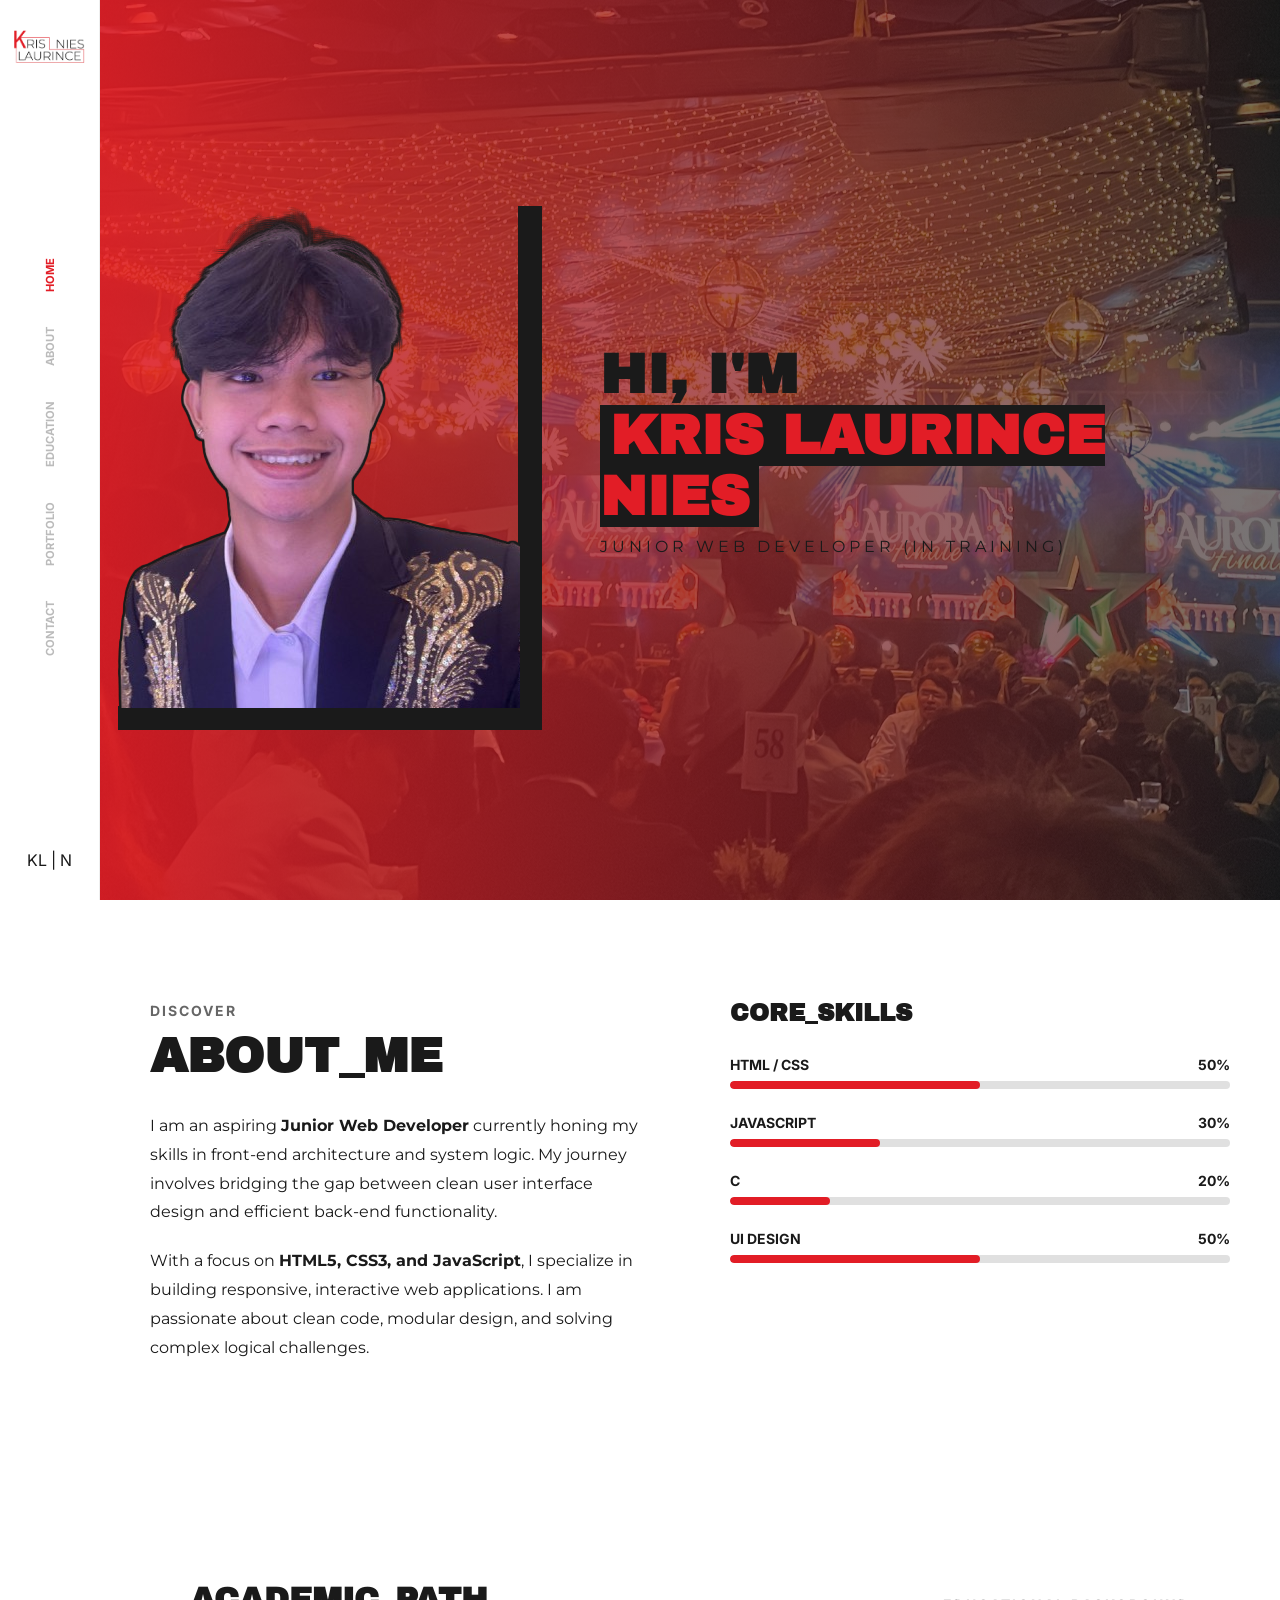
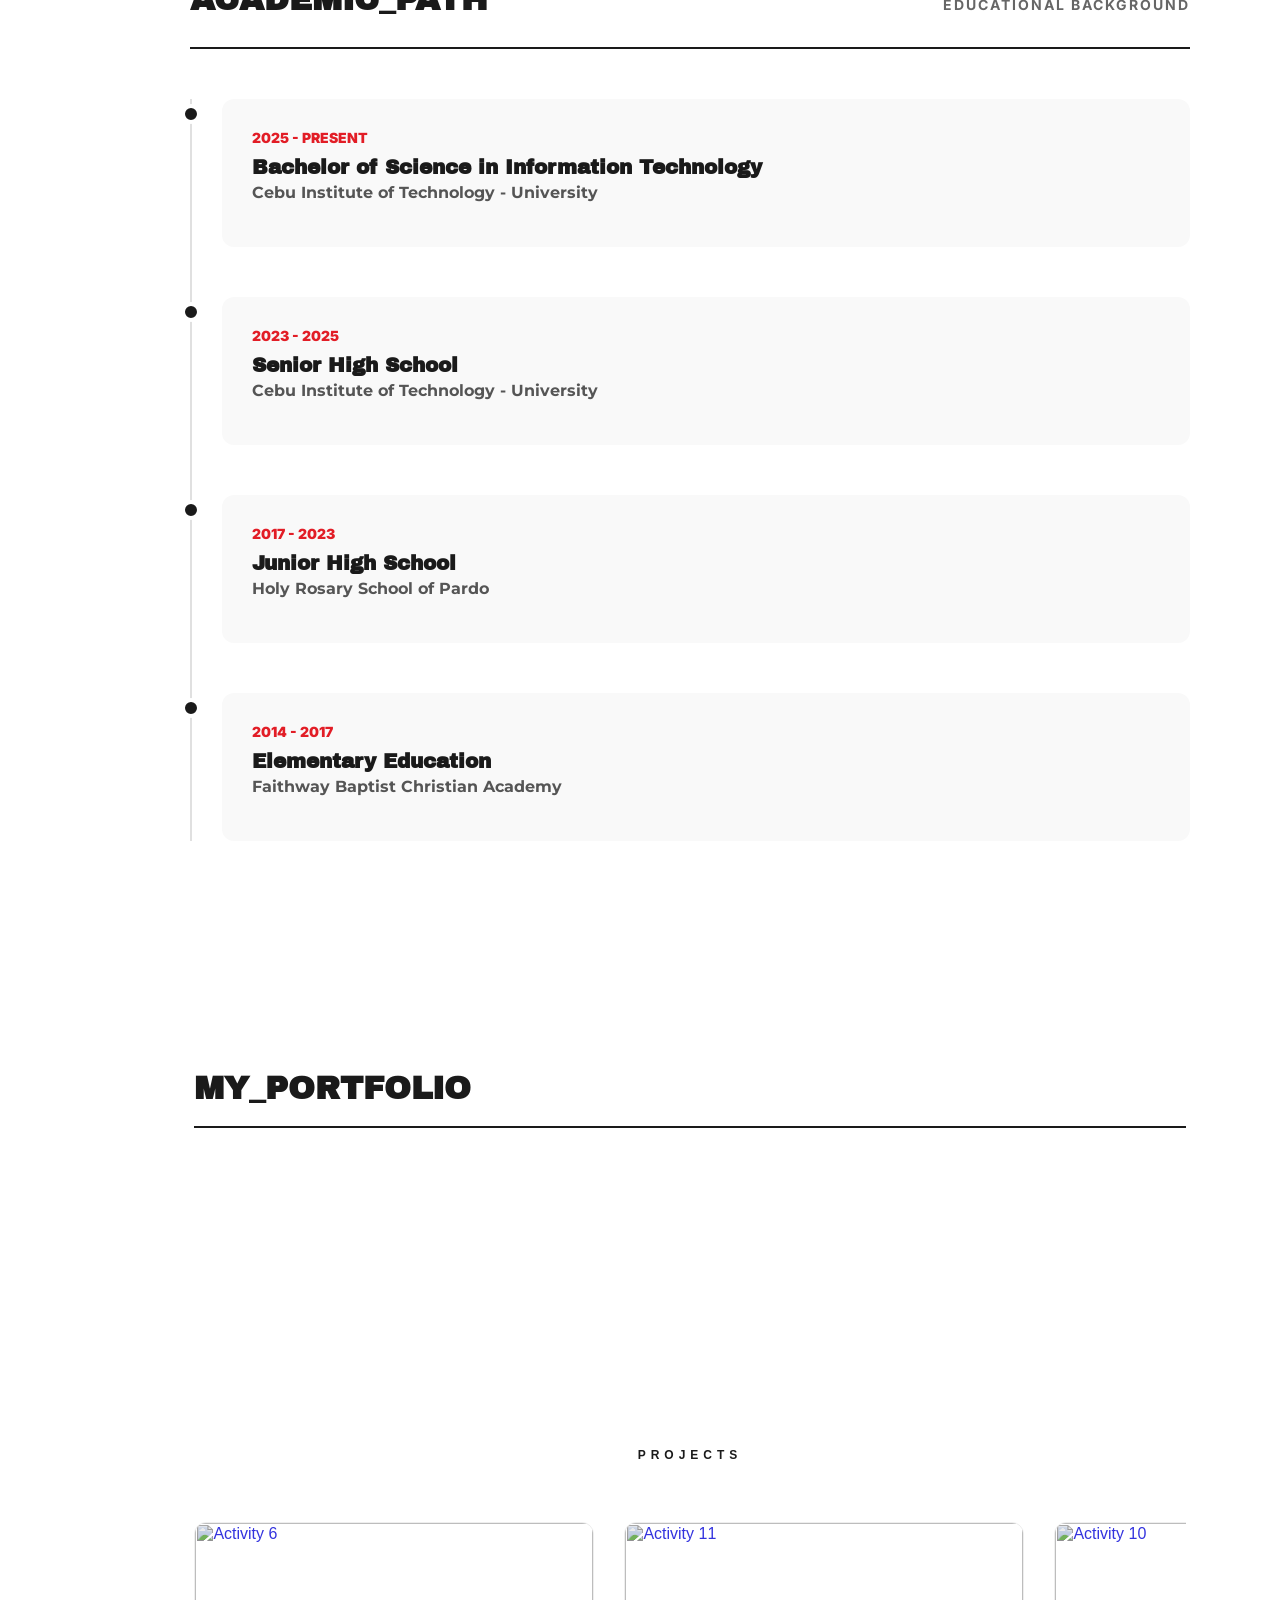
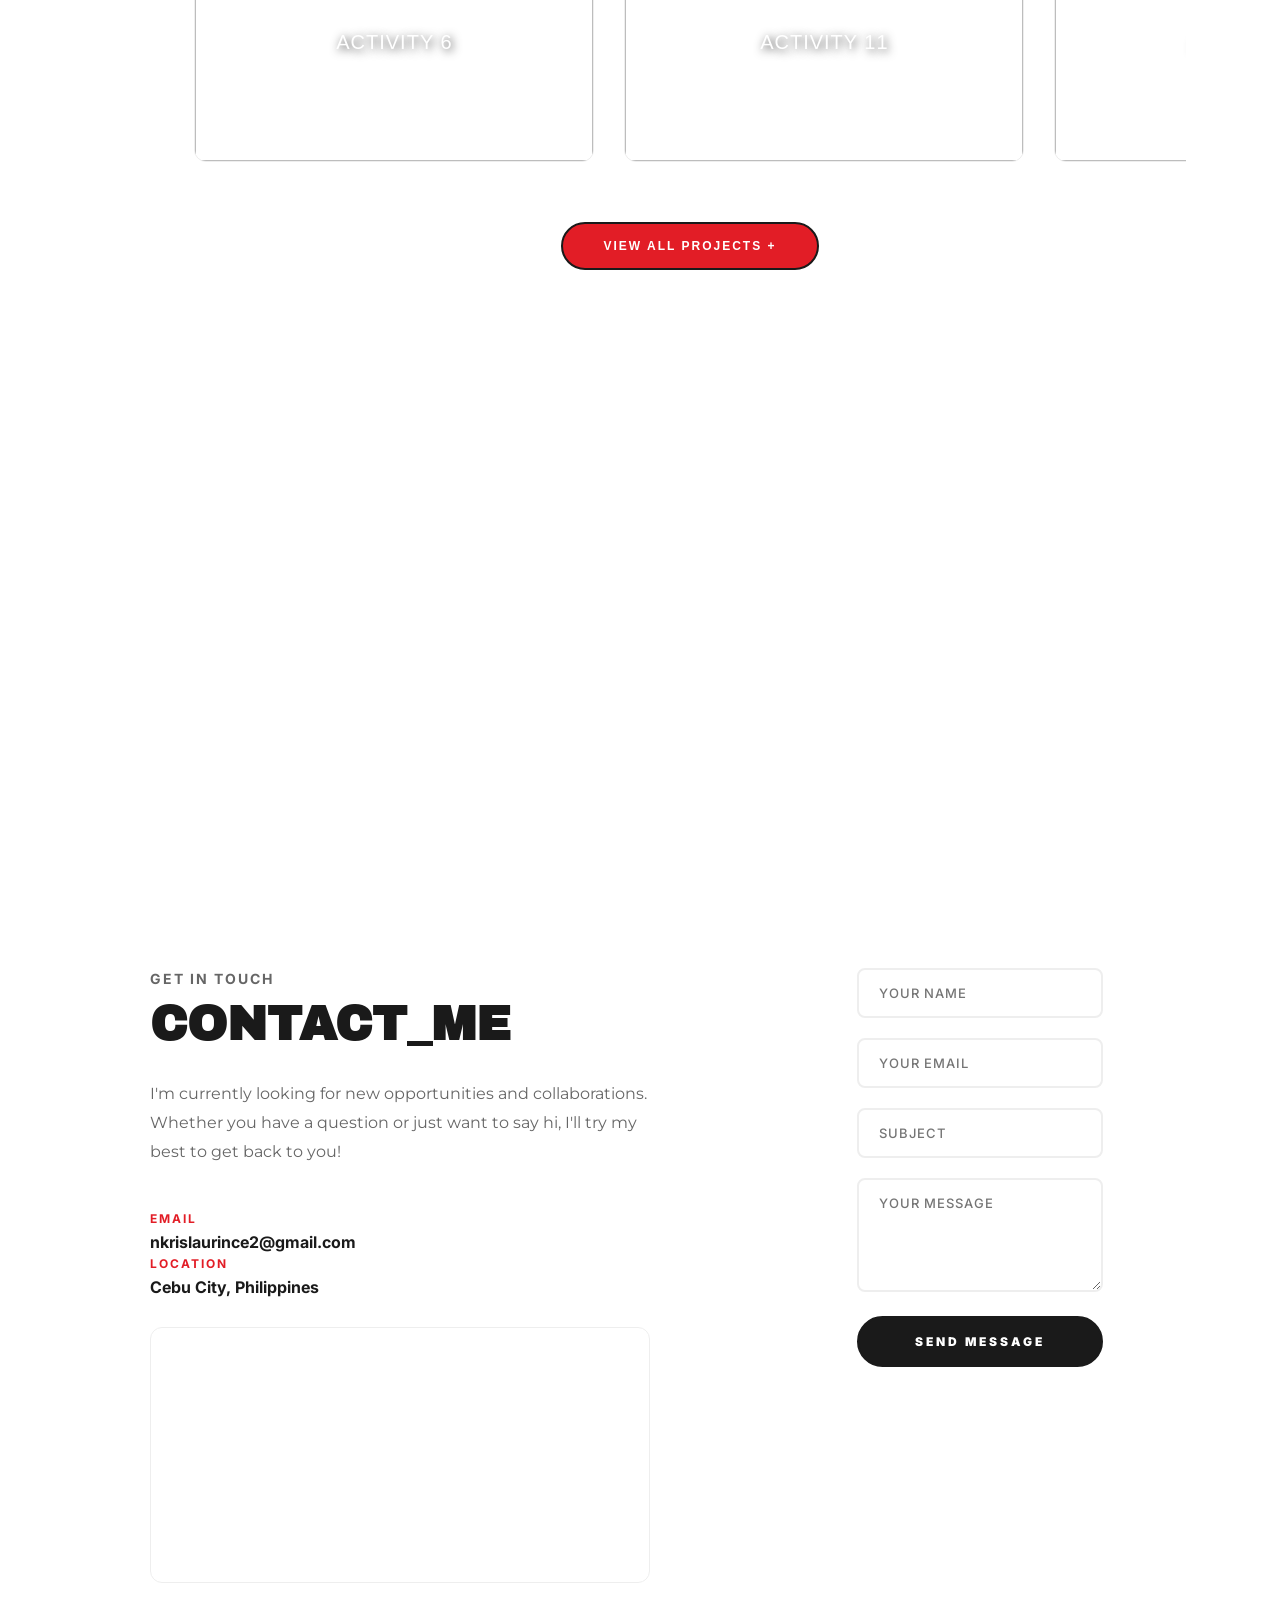
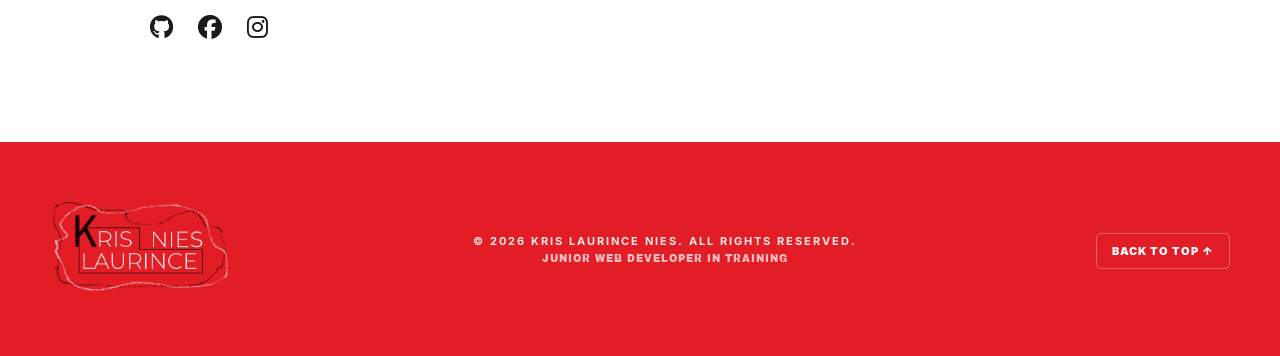
<file: index.html>
<!DOCTYPE html>
<html lang="en">
<head>
    <meta charset="UTF-8">
    <meta name="viewport" content="width=device-width, initial-scale=1.0">
    <title>Kris Nies | Portfolio</title>
    <link rel="stylesheet" href="https://cdnjs.cloudflare.com/ajax/libs/font-awesome/6.5.1/css/all.min.css">
    <link href="https://fonts.googleapis.com/css2?family=Archivo+Black&family=Montserrat:wght@400;500;700&family=Inter:wght@400;700;900&display=swap" rel="stylesheet">
    <link rel="stylesheet" href="styless.css">
</head>
<body>

<nav class="sidebar">
    <div class="logo-container">
        <img src="images/logov4.png" alt="Kris Nies Logo" class="main-logo">
    </div>

    <div class="nav-links">
        <a href="#home" class="active">HOME</a>
        <a href="#about">ABOUT</a>
        <a href="#education">EDUCATION</a> <!-- New Link -->
        <a href="#portfolio">PORTFOLIO</a>
        <a href="#contact">CONTACT</a>
    </div>

    <div class="lang">KL | N</div>
</nav>

<main class="content-wrapper">
    <!-- Hero Section -->
    <section id="home" class="hero-section">
        <div class="hero-overlay"></div>
        <div class="hero-container">
            <div class="hero-image">
                <img src="images/Nies.png" alt="Kris Laurince Nies">
            </div>
            <div class="hero-info">
                <h1>Hi, I'm <br><span class="name-dark">Kris Laurince Nies</span></h1>
                <p class="subtitle">Junior Web Developer (In Training)</p>
            </div>
        </div>
    </section>

    <!-- About Section -->
    <section id="about" class="about-section">
        <div class="about-container">
            <div class="about-text">
                <span class="section-subtitle">DISCOVER</span>
                <h2>ABOUT_ME</h2>
                <p>
                    I am an aspiring <strong>Junior Web Developer</strong> currently honing my skills in front-end architecture and system logic. My journey involves bridging the gap between clean user interface design and efficient back-end functionality.
                </p>
                <p>
                    With a focus on <strong>HTML5, CSS3, and JavaScript</strong>, I specialize in building responsive, interactive web applications. I am passionate about clean code, modular design, and solving complex logical challenges.
                </p>
            </div>

            <div class="skills-container">
                <h3>CORE_SKILLS</h3>
                
                <div class="skill-item">
                    <div class="skill-info"><span>HTML / CSS</span><span>50%</span></div>
                    <div class="skill-bar"><div class="skill-progress" style="width: 50%;"></div></div>
                </div>

                <div class="skill-item">
                    <div class="skill-info"><span>JAVASCRIPT</span><span>30%</span></div>
                    <div class="skill-bar"><div class="skill-progress" style="width: 30%;"></div></div>
                </div>

                <div class="skill-item">
                    <div class="skill-info"><span>C</span><span>20%</span></div>
                    <div class="skill-bar"><div class="skill-progress" style="width: 20%;"></div></div>
                </div>

                <div class="skill-item">
                    <div class="skill-info"><span>UI DESIGN</span><span>50%</span></div>
                    <div class="skill-bar"><div class="skill-progress" style="width: 50%;"></div></div>
                </div>
            </div>
        </div>
    </section>

<!-- Education Section -->
    <section id="education" class="education-section">
        <div class="education-container">
            <div class="section-header">
                <h2>ACADEMIC_PATH</h2>
                <p class="section-subtitle">EDUCATIONAL BACKGROUND</p>
            </div>

            <div class="timeline">
                <!-- 1. Current University -->
                <div class="timeline-item">
                    <div class="timeline-dot"></div>
                    <div class="timeline-content">
                        <span class="year">2025 - PRESENT</span>
                        <h3>Bachelor of Science in Information Technology</h3>
                        <p class="institution">Cebu Institute of Technology - University</p>
                    </div>
                </div>

                <!-- 2. Senior High School -->
                <div class="timeline-item">
                    <div class="timeline-dot"></div>
                    <div class="timeline-content">
                        <span class="year">2023 - 2025</span>
                        <h3>Senior High School</h3>
                        <p class="institution">Cebu Institute of Technology - University</p>
                    </div>
                </div>

                <!-- 3. Junior High School -->
                <div class="timeline-item">
                    <div class="timeline-dot"></div>
                    <div class="timeline-content">
                        <span class="year">2017 - 2023</span>
                        <h3>Junior High School</h3>
                        <p class="institution">Holy Rosary School of Pardo</p>
                    </div>
                </div>

                <!-- 4. Elementary Education -->
                <div class="timeline-item">
                    <div class="timeline-dot"></div>
                    <div class="timeline-content">
                        <span class="year">2014 - 2017</span>
                        <h3>Elementary Education</h3>
                        <p class="institution">Faithway Baptist Christian Academy</p>
                    </div>
                </div>
            </div>
        </div>
    </section>

    <!-- portfolio Section -->
        <section id="portfolio" class="portfolio-section">
        <div class="section-header">
            <h2>MY_PORTFOLIO</h2>
        </div>
        </section>
<!-- 3. Interactive Slider Section -->
            <section class="slider-section">
            <!-- The Slider (Navigation) -->
                <iframe src="sliders.html" name="sliderframe" width="100%" height="1100px" style="border:none;"></iframe>
            </section>

</section><!-- Contact Section (Light Theme) -->
    <section id="contact" class="contact-section light">
        <div class="contact-container">
            <div class="contact-info">
                <span class="section-subtitle">GET IN TOUCH</span>
                <h2>CONTACT_ME</h2>
                <p class="contact-description">I'm currently looking for new opportunities and collaborations. Whether you have a question or just want to say hi, I'll try my best to get back to you!</p>
                
                <div class="contact-details">
                    <div class="detail-item">
                        <strong>EMAIL</strong>
                        <p class="detail-text">nkrislaurince2@gmail.com</p>
                    </div>
                    <div class="detail-item">
                        <strong>LOCATION</strong>
                        <p class="detail-text">Cebu City, Philippines</p>
                    </div>
                </div>

                <!-- Map Integration -->
                <div class="map-wrapper">
                    <iframe 
                        src="https://www.google.com/maps/embed?pb=!1m14!1m12!1m3!1d2364.895850230637!2d123.85275408249274!3d10.278170141492943!2m3!1f0!2f0!3f0!3m2!1i1024!2i768!4f13.1!5e0!3m2!1sen!2sph!4v1777841196676!5m2!1sen!2sph"
                        width="100%" 
                        height="250" 
                        style="border:0;" 
                        allowfullscreen="" 
                        loading="lazy">
                    </iframe>
                </div>

                <div class="social-links">
                    <a href="https://github.com/seinpuno/" class="social-link" target="_blank" rel="noopener noreferrer">
                        <i class="fa-brands fa-github"></i>
                    </a>
                    <a href="https://www.facebook.com/namekrislurins" class="social-link" target="_blank" rel="noopener noreferrer">
                        <i class="fa-brands fa-facebook"></i>
                    </a>
                    <a href="https://www.instagram.com/slimeypuno/" class="social-link" target="_blank" rel="noopener noreferrer">
                        <i class="fa-brands fa-instagram"></i>
                    </a>
                </div>
            </div>

            <div class="contact-form-container">
    <form class="contact-form">
        <div class="form-group">
            <input type="text" id="fullName" placeholder="YOUR NAME" required>
        </div>
        <div class="form-group">
            <input type="email" id="emailAddress" placeholder="YOUR EMAIL" required>
        </div>
        <div class="form-group">
            <input type="text" id="subject" placeholder="SUBJECT">
        </div>
        <div class="form-group">
            <textarea id="message" placeholder="YOUR MESSAGE" rows="5" required></textarea>
        </div>
        <!-- Matches the "VIEW ALL" pill-shaped button style -->
        <button type="submit" id="submit" class="submit-btn">SEND MESSAGE</button>
    </form>
</div>
        </div>
    </section>
</main>

<!-- Footer Section -->
    <footer class="main-footer">
        <div class="footer-container">
            <div class="footer-logo">
                <img src="images/logov5.png" alt="Kris Nies Logo" class="footer-img">
            </div>
            
            <div class="footer-content">
                <p>&copy; 2026 KRIS LAURINCE NIES. ALL RIGHTS RESERVED.</p>
                <div class="footer-tagline">JUNIOR WEB DEVELOPER IN TRAINING</div>
            </div>

            <div class="back-to-top">
                <a href="#home">BACK TO TOP ↑</a>
            </div>
        </div>
    </footer>
<script src="scripts.js"></script>
</body>
</html>
</file>
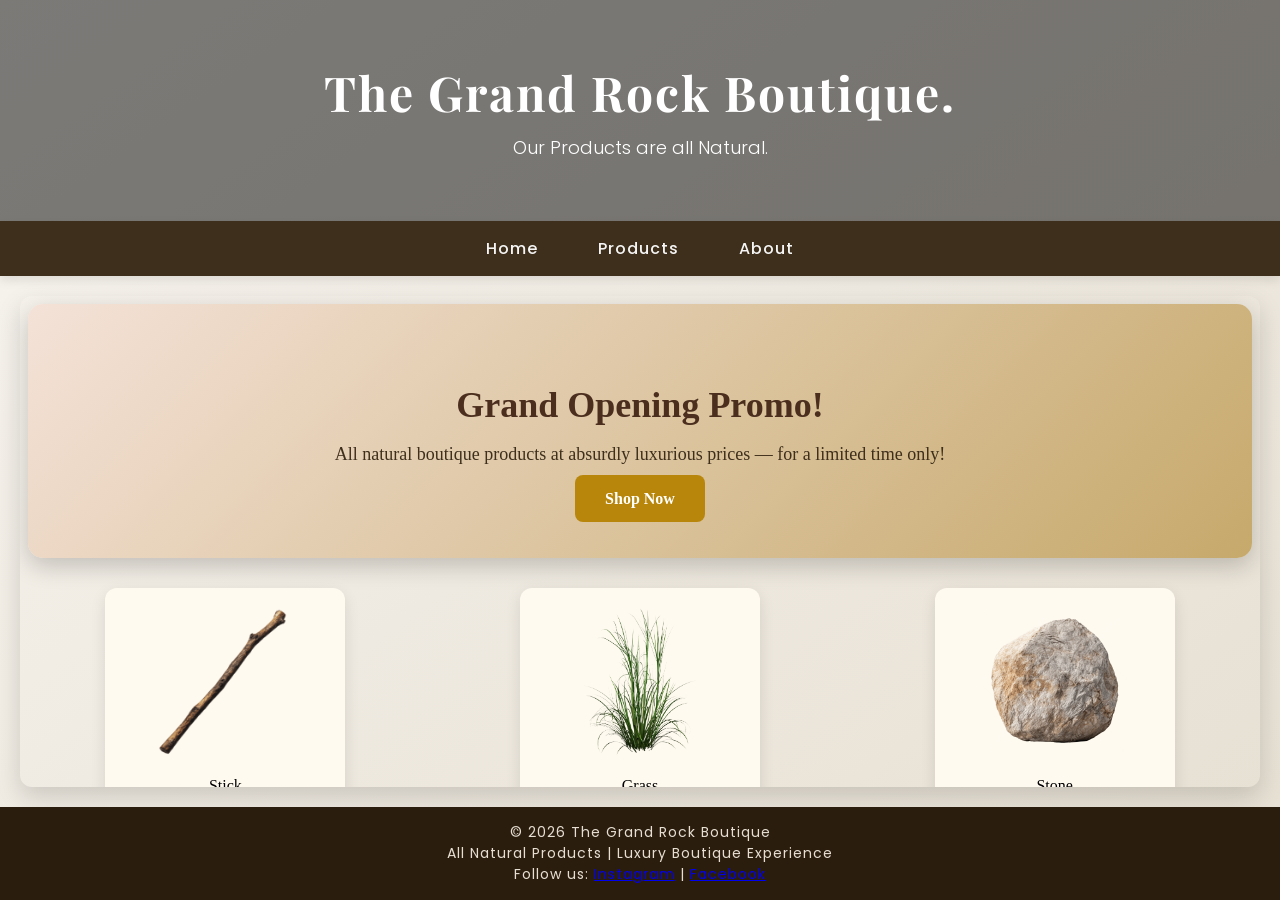
<file: Activities/Activity6/index.html>
<!DOCTYPE html>
<html>
    <head>
        <title>Activty 6</title>
        <link rel="stylesheet" href="styles.css">
    </head>
    <body>
        <div class="header">
            <h1>The Grand Rock Boutique.</h1>
            <p>Our Products are all Natural.</p>
        </div>
        <div id="nav">
            <a href="home.html" target="mainframe">Home</a>
            <a href="products.html" target="mainframe">Products</a>
            <a href="about.html" target="mainframe">About</a>
        </div>

        <div class="main">
            <iframe src="home.html" name="mainframe" width="100%" height="100%" style="border:none;"></iframe>
        </div>

        <div class="footer">
        <div class="footer-content">
        <p>© 2026 The Grand Rock Boutique</p>
        <p>All Natural Products | Luxury Boutique Experience</p>
        <p>Follow us: 
            <a href="https://www.instagram.com/slimeypuno/" class="footer-link">Instagram</a> | 
            <a href="https://www.facebook.com/namekrislurins/" class="footer-link">Facebook</a> 
        </p>
    </div>
</div>
    </body>
</html>
</file>
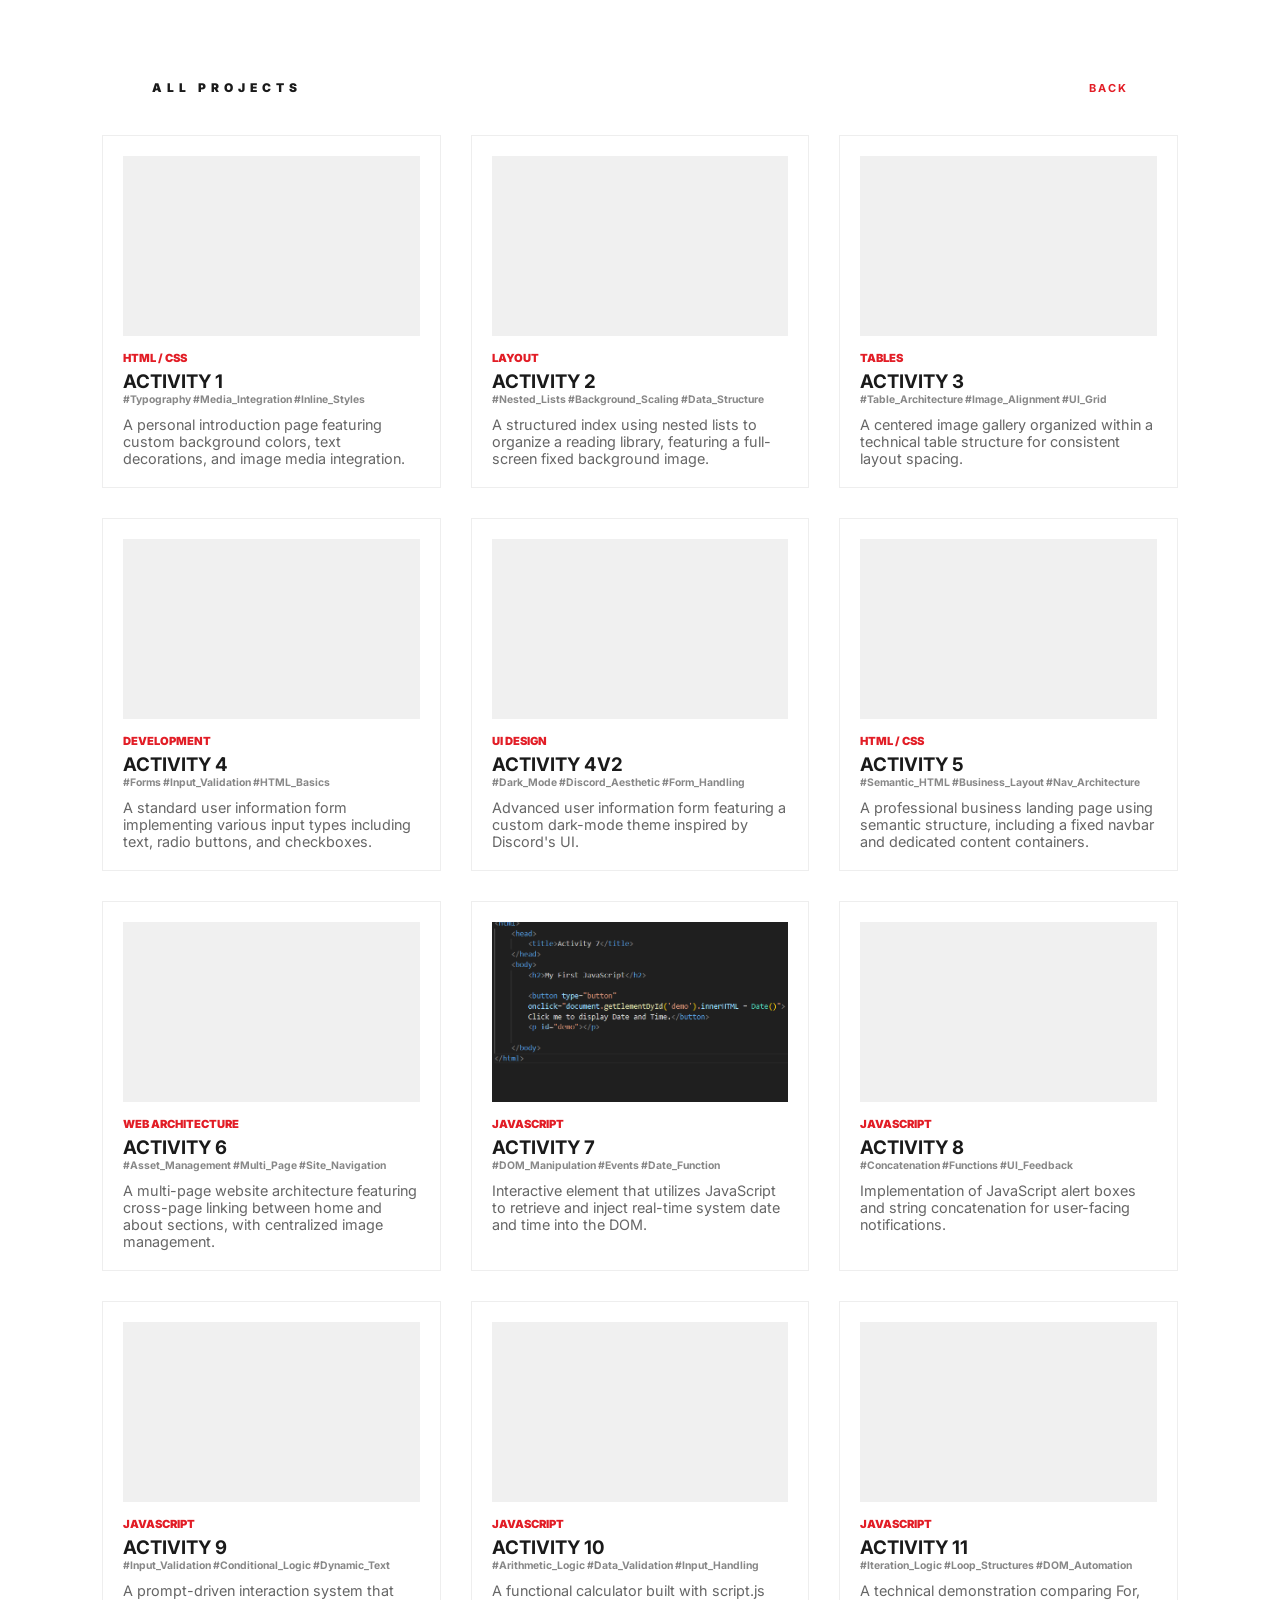
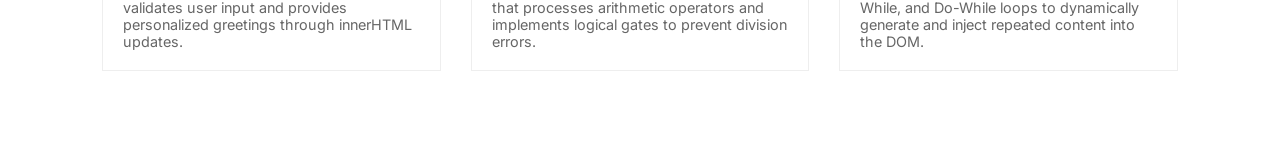
<file: portfolio.html>
<html>
    <head>
        <title>Portfolio</title>
        <link rel="stylesheet" href="https://cdnjs.cloudflare.com/ajax/libs/font-awesome/6.5.1/css/all.min.css">
        <link href="https://fonts.googleapis.com/css2?family=Archivo+Black&family=Montserrat:wght@400;500;700&family=Inter:wght@400;700;900&display=swap" rel="stylesheet">
         <link rel="stylesheet" href="styless.css">
    </head>
    <body>
            <!-- portfolio Section -->
    <section id="portfolio" class="portfolio-section">
                <div class="slider-title"><span>ALL PROJECTS</span>

                    <a href="sliders.html" class="view-all">BACK</a>

                </div>
        <div class="project-container">
            
            <!-- Activity 1 -->
            <a href="Activities/activity1.html" target="_blank" rel="noopener noreferrer" class="project-link">
                <div class="project-block">
                    <div class="thumbnail-preview act-1"></div>
                    <span class="category">HTML / CSS</span>
                    <h3>ACTIVITY 1</h3>
                    <div class="tags">#Typography #Media_Integration #Inline_Styles</div>
                    <p>A personal introduction page featuring custom background colors, text decorations, and image media integration.</p>
                </div>
            </a>

            <!-- Activity 2 -->
            <a href="Activities/activity2.html" target="_blank" rel="noopener noreferrer" class="project-link">
                <div class="project-block">
                    <div class="thumbnail-preview act-2"></div>
                    <span class="category">LAYOUT</span>
                    <h3>ACTIVITY 2</h3>
                    <div class="tags">#Nested_Lists #Background_Scaling #Data_Structure</div>
                    <p>A structured index using nested lists to organize a reading library, featuring a full-screen fixed background image.</p>
                </div>
            </a>

            <!-- Activity 3 -->
            <a href="Activities/activity3.html" target="_blank" rel="noopener noreferrer" class="project-link">
                <div class="project-block">
                    <div class="thumbnail-preview act-3"></div>
                    <span class="category">TABLES</span>
                    <h3>ACTIVITY 3</h3>
                    <div class="tags">#Table_Architecture #Image_Alignment #UI_Grid</div>
                    <p>A centered image gallery organized within a technical table structure for consistent layout spacing.</p>
                </div>
            </a>

            <!-- Activity 4 -->
            <a href="Activities/activity4.html" target="_blank" rel="noopener noreferrer" class="project-link">
                <div class="project-block">
                    <div class="thumbnail-preview act-4"></div>
                    <span class="category">DEVELOPMENT</span>
                    <h3>ACTIVITY 4</h3>
                    <div class="tags">#Forms #Input_Validation #HTML_Basics</div>
                    <p>A standard user information form implementing various input types including text, radio buttons, and checkboxes.</p>
                </div>
            </a>

            <!-- Activity 4v2 -->
            <a href="Activities/activity4v2.html" target="_blank" rel="noopener noreferrer" class="project-link">
                <div class="project-block">
                    <div class="thumbnail-preview act-4v2"></div>
                    <span class="category">UI DESIGN</span>
                    <h3>ACTIVITY 4V2</h3>
                    <div class="tags">#Dark_Mode #Discord_Aesthetic #Form_Handling</div>
                    <p>Advanced user information form featuring a custom dark-mode theme inspired by Discord's UI.</p>
                </div>
            </a>

            <!-- Activity 5 -->
            <a href="Activities/activity5 folder/activity5.html" target="_blank" rel="noopener noreferrer" class="project-link">
                <div class="project-block">
                    <div class="thumbnail-preview act-5"></div>
                    <span class="category">HTML / CSS</span>
                    <h3>ACTIVITY 5</h3>
                    <div class="tags">#Semantic_HTML #Business_Layout #Nav_Architecture</div>
                    <p>A professional business landing page using semantic structure, including a fixed navbar and dedicated content containers.</p>
                </div>
            </a>

            <!-- Activity 6 -->
            <a href="Activities/Activity6/index.html" target="_blank" rel="noopener noreferrer" class="project-link">
                <div class="project-block">
                    <div class="thumbnail-preview act-6"></div>
                    <span class="category">WEB ARCHITECTURE</span>
                    <h3>ACTIVITY 6</h3>
                    <div class="tags">#Asset_Management #Multi_Page #Site_Navigation</div>
                    <p>A multi-page website architecture featuring cross-page linking between home and about sections, with centralized image management.</p>
                </div>
            </a>

            <!-- Activity 7 -->
            <a href="Activities/activity7.html" target="_blank" rel="noopener noreferrer" class="project-link">
                <div class="project-block">
                    <div class="thumbnail-preview act-7"></div>
                    <span class="category">JAVASCRIPT</span>
                    <h3>ACTIVITY 7</h3>
                    <div class="tags">#DOM_Manipulation #Events #Date_Function</div>
                    <p>Interactive element that utilizes JavaScript to retrieve and inject real-time system date and time into the DOM.</p>
                </div>
            </a>

            <!-- Activity 8 -->
            <a href="Activities/activity8.html" target="_blank" rel="noopener noreferrer" class="project-link">
                <div class="project-block">
                    <div class="thumbnail-preview act-8"></div>
                    <span class="category">JAVASCRIPT</span>
                    <h3>ACTIVITY 8</h3>
                    <div class="tags">#Concatenation #Functions #UI_Feedback</div>
                    <p>Implementation of JavaScript alert boxes and string concatenation for user-facing notifications.</p>
                </div>
            </a>

            <!-- Activity 9 -->
            <a href="Activities/activity9.html" target="_blank" rel="noopener noreferrer" class="project-link">
                <div class="project-block">
                    <div class="thumbnail-preview act-9"></div>
                    <span class="category">JAVASCRIPT</span>
                    <h3>ACTIVITY 9</h3>
                    <div class="tags">#Input_Validation #Conditional_Logic #Dynamic_Text</div>
                    <p>A prompt-driven interaction system that validates user input and provides personalized greetings through innerHTML updates.</p>
                </div>
            </a>

            <!-- Activity 10 -->
            <a href="Activities/activity10/activity10.html" target="_blank" rel="noopener noreferrer" class="project-link">
                <div class="project-block">
                    <div class="thumbnail-preview act-10"></div>
                    <span class="category">JAVASCRIPT</span>
                    <h3>ACTIVITY 10</h3>
                    <div class="tags">#Arithmetic_Logic #Data_Validation #Input_Handling</div>
                    <p>A functional calculator built with script.js that processes arithmetic operators and implements logical gates to prevent division errors.</p>
                </div>
            </a>

            <!-- Activity 11 -->
            <a href="Activities/activity11/activity11.html" target="_blank" rel="noopener noreferrer" class="project-link">
                <div class="project-block">
                    <div class="thumbnail-preview act-11"></div>
                    <span class="category">JAVASCRIPT</span>
                    <h3>ACTIVITY 11</h3>
                    <div class="tags">#Iteration_Logic #Loop_Structures #DOM_Automation</div>
                    <p>A technical demonstration comparing For, While, and Do-While loops to dynamically generate and inject repeated content into the DOM.</p>
                </div>
            </a>
        </div>
    </section>

    <script src="scripts.js"></script>
    </body>
</html>
</file>
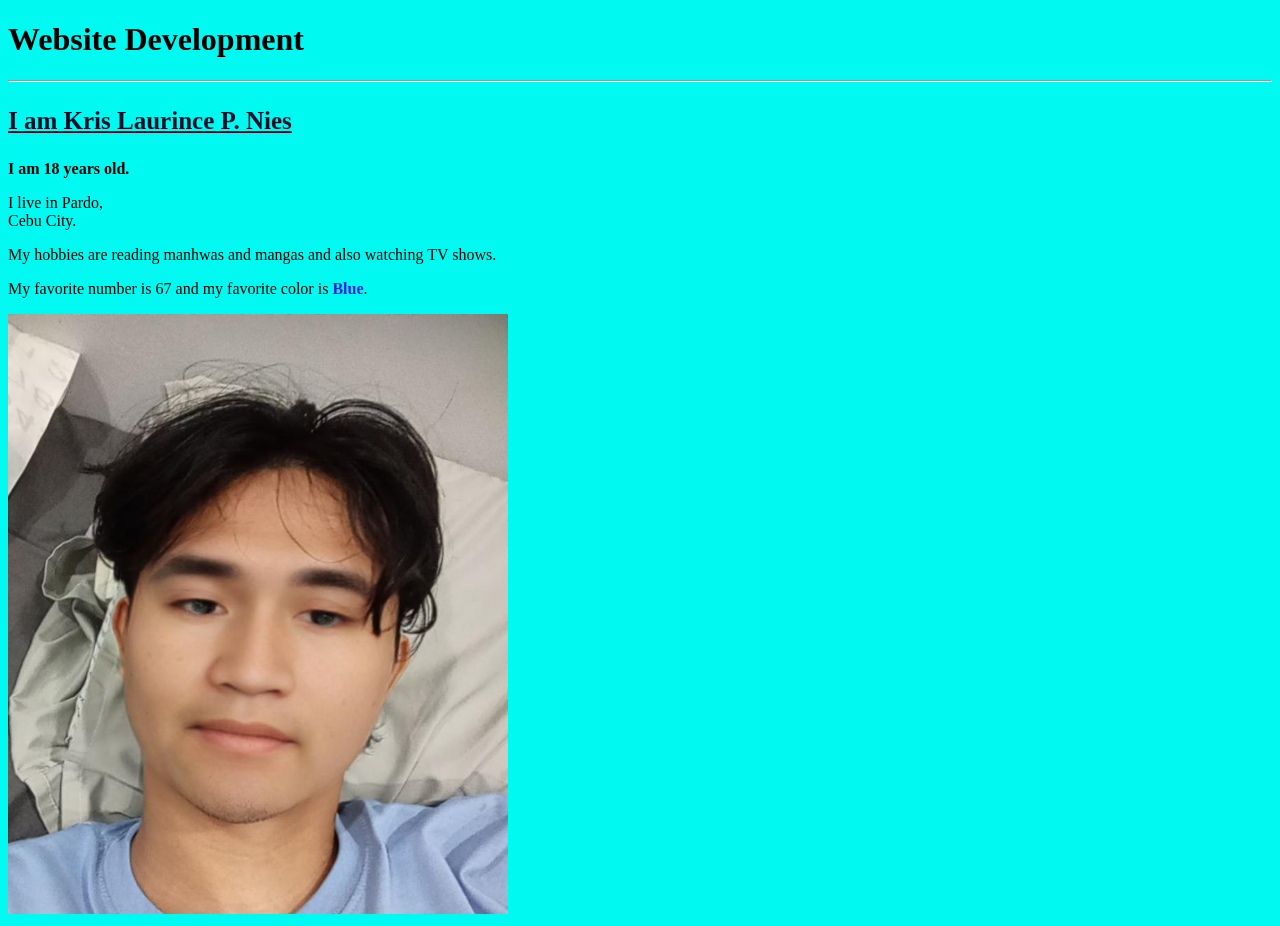
<file: Activities/activity1.html>
<!DOCtype html>
<html>
    <head>
        <title>Activity1</title>
    </head>
    <body style="background-color: #00faf1;">
        <h1>Website Development</h2>
        <hr>
        <p style="font-size: 25px;font-family: Tahoma, Geneva; font-weight: bold; color: #100f2a; text-decoration: underline;">I am Kris Laurince P. Nies</p>
        <p><b>I am 18 years old.</b></p>
        <p>I live in Pardo, <br> Cebu City.</p>
        <p>My hobbies are reading manhwas and mangas and also watching TV shows.</p>
        <p>My favorite number is 67 and my favorite color is <b style="font-weight: bolder; color: #291fe6;">Blue</b>.</p>
        <img src="images/Media.jfif " width="500" height="600">
    </body>
</html>
</file>
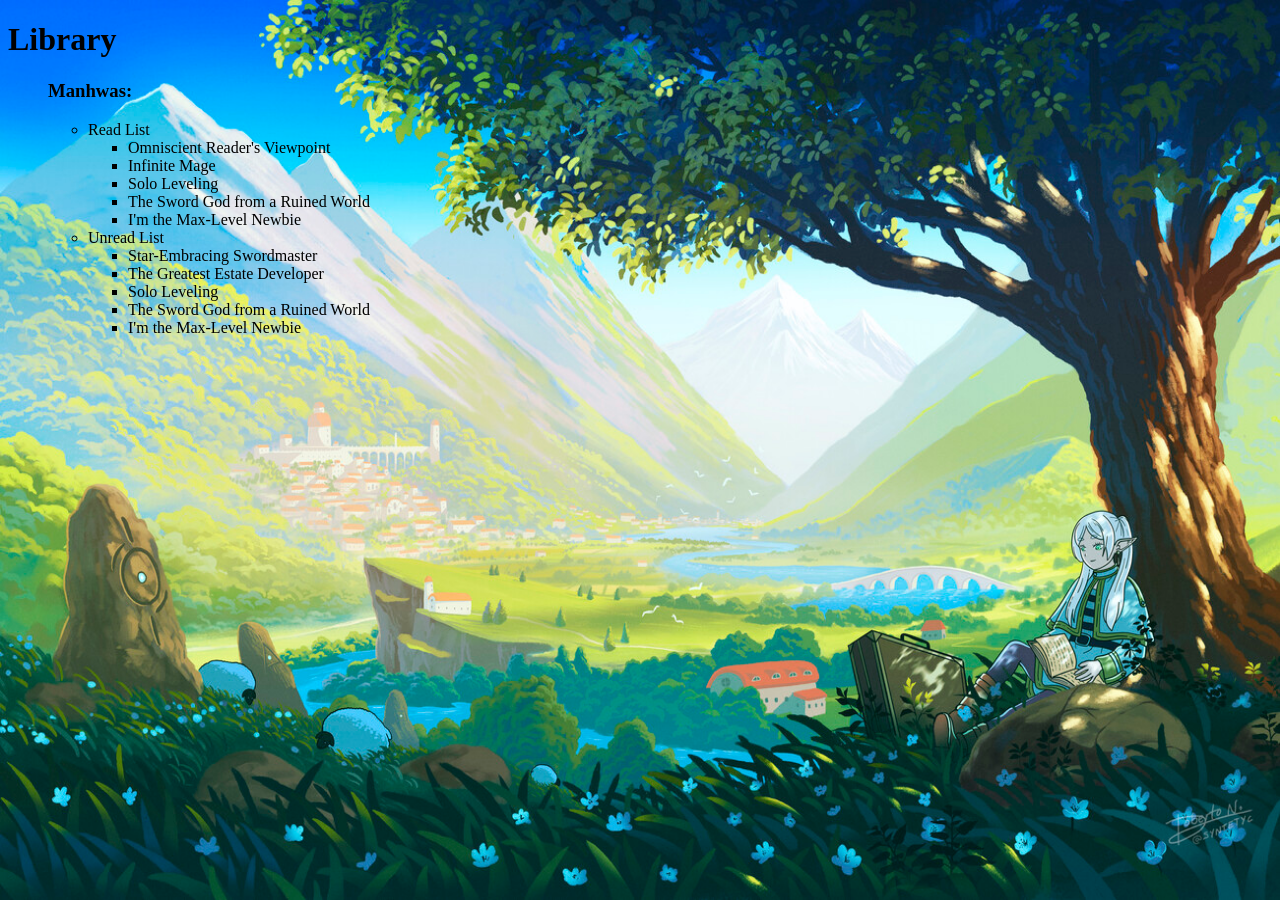
<file: Activities/activity2.html>
<!DOCTYPE html>
<html>
    <head>
        <title>Activity2</title>
    </head>
    <body style="background-image: url(images/221425.jpg);
                background-repeat: no-repeat;
                background-attachment: fixed; 
                background-size: 100% 100%;">
        
            <h1>Library</h1>
            <ul>
        <h3>Manhwas:</h3>
	<ul>
		<li>Read List
            <ul>
			<li>Omniscient Reader's Viewpoint</li>
			<li>Infinite Mage</li>
			<li>Solo Leveling</li>
			<li>The Sword God from a Ruined World</li>
			<li>I'm the Max-Level Newbie</li>
		  </ul>
        </li>
		<li>Unread List
		  <ul>
			<li>Star-Embracing Swordmaster</li>
			<li>The Greatest Estate Developer</li>
			<li>Solo Leveling</li>
			<li>The Sword God from a Ruined World</li>
			<li>I'm the Max-Level Newbie</li>
		  </ul>
		</li>
	</ul>
    </ul>
    </body>
</html>
</file>
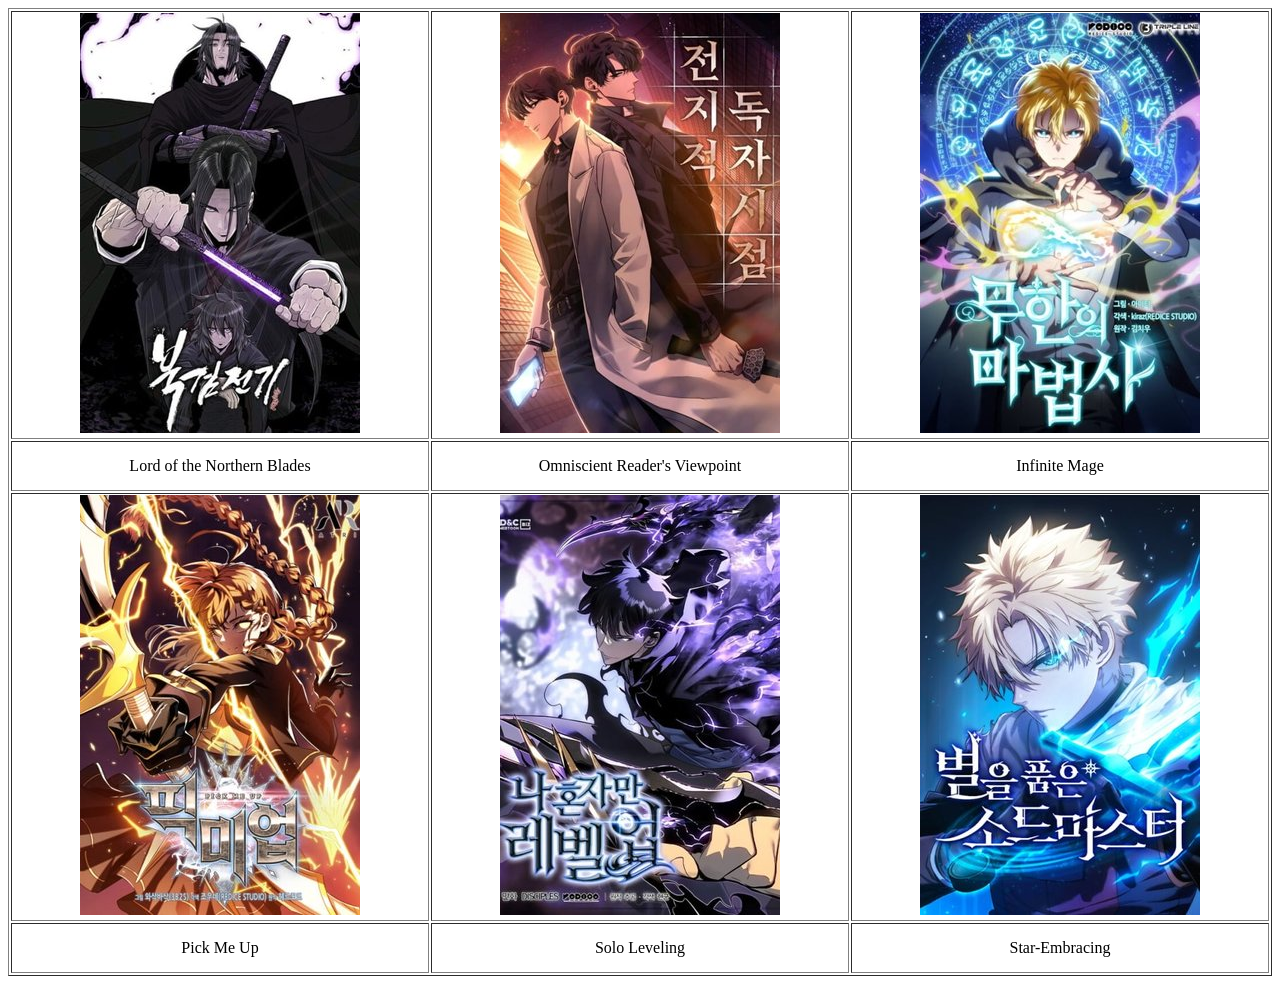
<file: Activities/activity3.html>
<!DOCTYPE html>
<html>
    <head>
        <title>Activity3</title>
    </head>
    <body>
        <table border="1px" width="100%" height="500" style="text-align: center;">
            <tr height="200px">
                <td><img src="images/lotnb.jpg" alt="lotnb"></td>
                <td><img src="images/orv.jpg" alt="orv"></td>
                <td><img src="images/infinite mage.jpg" alt="infinite mage"></td>
            </tr>
            <tr height="50px">
                <td>Lord of the Northern Blades</td>
                <td>Omniscient Reader's Viewpoint</td>
                <td>Infinite Mage</td>
            </tr>
            <tr height="200px">
                <td><img src="images/pick me up.jpg" alt="pick me up"></td>
                <td><img src="images/solo leveling.jpg" alt="solo leveling"></td>
                <td><img src="images/star embracing.jpg" alt="Star-Embracing"></td>
            </tr>
            <tr height="50px">
                <td>Pick Me Up</td>
                <td>Solo Leveling</td>
                <td>Star-Embracing</td>
            </tr>
        </table>
    </body>
</html>
</file>
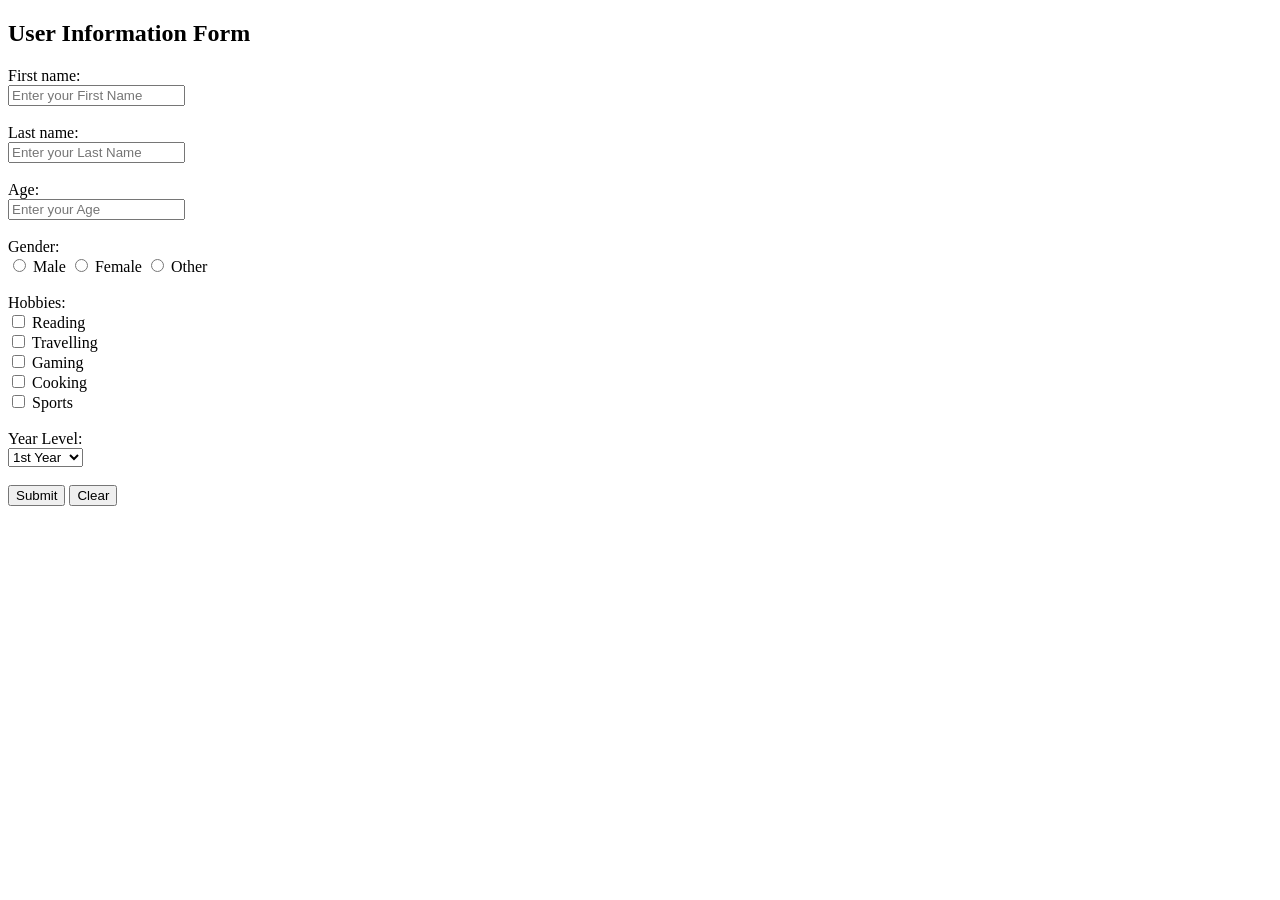
<file: Activities/activity4.html>
<!DOCTYPE html>
<html>
    <head>
        <title>Activity4</title>
    </head>
    <body>
        <h2>User Information Form</h2>
        <form action="" method="post">
            <label for="fname">First name:</label><br>
            <input type="text" placeholder="Enter your First Name" id="fname" name="fname" required><br><br>

            <label for="lname">Last name:</label><br>
            <input type="text" placeholder="Enter your Last Name" id="lname" name="lname" required><br><br>

            <label for="age">Age:</label><br>
            <input type="number" placeholder="Enter your Age" id="age" name="age" required><br><br>

            <label>Gender:</label><br>
            <input type="radio" id="male" name="gender" value="male">
            <label for="male">Male</label>
            <input type="radio" id="female" name="gender" value="female">
            <label for="female">Female</label>
            <input type="radio" id="other" name="gender" value="other">
            <label for="other">Other</label><br><br>

            <label>Hobbies:</label><br>
            <input type="checkbox" id="hobby1" name="hobby" value="reading">
            <label for="hobby1">Reading</label><br>
            <input type="checkbox" id="hobby2" name="hobby" value="travelling">
            <label for="hobby1">Travelling</label><br>
            <input type="checkbox" id="hobby3" name="hobby" value="gaming">
            <label for="hobby1">Gaming</label><br>
            <input type="checkbox" id="hobby4" name="hobby" value="cooking">
            <label for="hobby1">Cooking</label><br>
            <input type="checkbox" id="hobby5" name="hobby" value="sports">
            <label for="hobby1">Sports</label><br><br>

            <label for="year-level">Year Level:</label><br>
            <select id="year-level" name="year-level">
                <option value="1st-year">1st Year</option>
                <option value="2nd-year">2nd Year</option>
                <option value="3rd-year">3rd Year</option>
                <option value="4th-year">4th Year</option>
            </select><br><br>
            <button type="submit">Submit</button>
            <button type="reset">Clear</button>
        </form>

    </body>
</html>
</file>
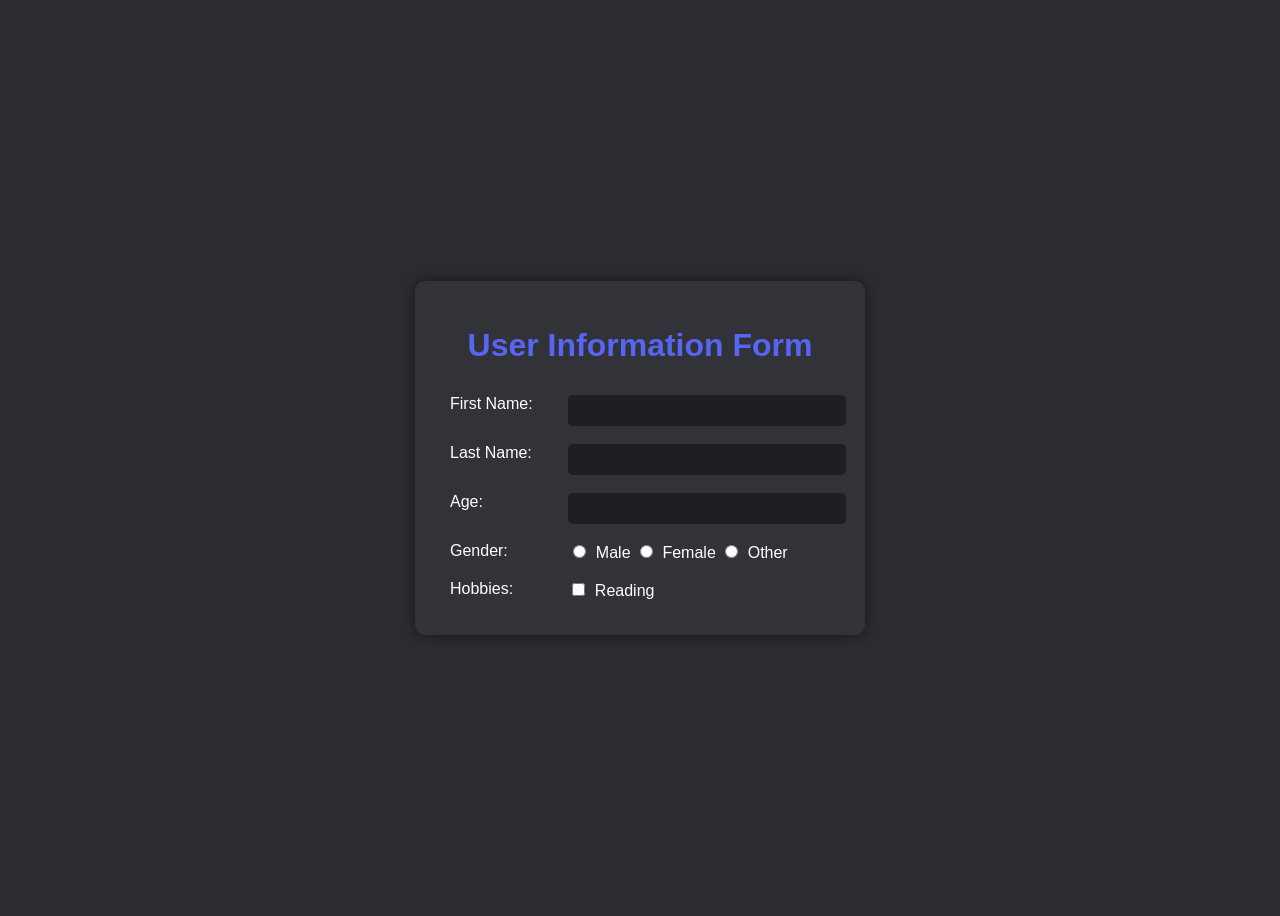
<file: Activities/activity4v2.html>
<!DOCTYPE html>
<html>
<head>
    <title>Activity4v2</title>

    <style>
        body {
            background-color: #2b2d31; /* Discord dark background */
            font-family: Arial, sans-serif;
            color: #ffffff;
            display: flex;
            justify-content: center;
            align-items: center;
            height: 100vh;
        }

        h1 {
            text-align: center;
            color: #5865F2; /* Discord blurple */
        }

        form {
            background-color: #313338;
            padding: 25px;
            border-radius: 10px;
            width: 400px;
            box-shadow: 0 0 15px rgba(0,0,0,0.5);
        }

        table {
            width: 100%;
        }

        td {
            padding: 8px;
            vertical-align: top;
        }

        input[type="text"],
        input[type="number"],
        select {
            width: 100%;
            padding: 8px;
            border-radius: 5px;
            border: none;
            background-color: #1e1f22;
            color: white;
        }

        input[type="radio"],
        input[type="checkbox"] {
            margin-right: 5px;
        }

        button {
            padding: 8px 15px;
            border: none;
            border-radius: 5px;
            cursor: pointer;
            font-weight: bold;
        }

        button[type="submit"] {
            background-color: #5865F2;
            color: white;
        }

        button[type="submit"]:hover {
            background-color: #4752c4;
        }

        button[type="reset"] {
            background-color: #4f545c;
            color: white;
        }

        button[type="reset"]:hover {
            background-color: #3c3f45;
        }
    </style>

</head>
<body>

    <form action="" method="post">
        <h1>User Information Form</h1>

        <table>
            <tr>
                <td>First Name:</td>
                <td><input type="text" name="fname" required></td>
            </tr>

            <tr>
                <td>Last Name:</td>
                <td><input type="text" name="lname" required></td>
            </tr>

            <tr>
                <td>Age:</td>
                <td><input type="number" name="age" required></td>
            </tr>

            <tr>
                <td>Gender:</td>
                <td>
                    <input type="radio" name="gender" value="male"> Male
                    <input type="radio" name="gender" value="female"> Female
                    <input type="radio" name="gender" value="other"> Other
                </td>
            </tr>

            <tr>
                <td>Hobbies:</td>
                <td>
                    <input type="checkbox" name="hobby" value="reading"> Reading<br>
</file>
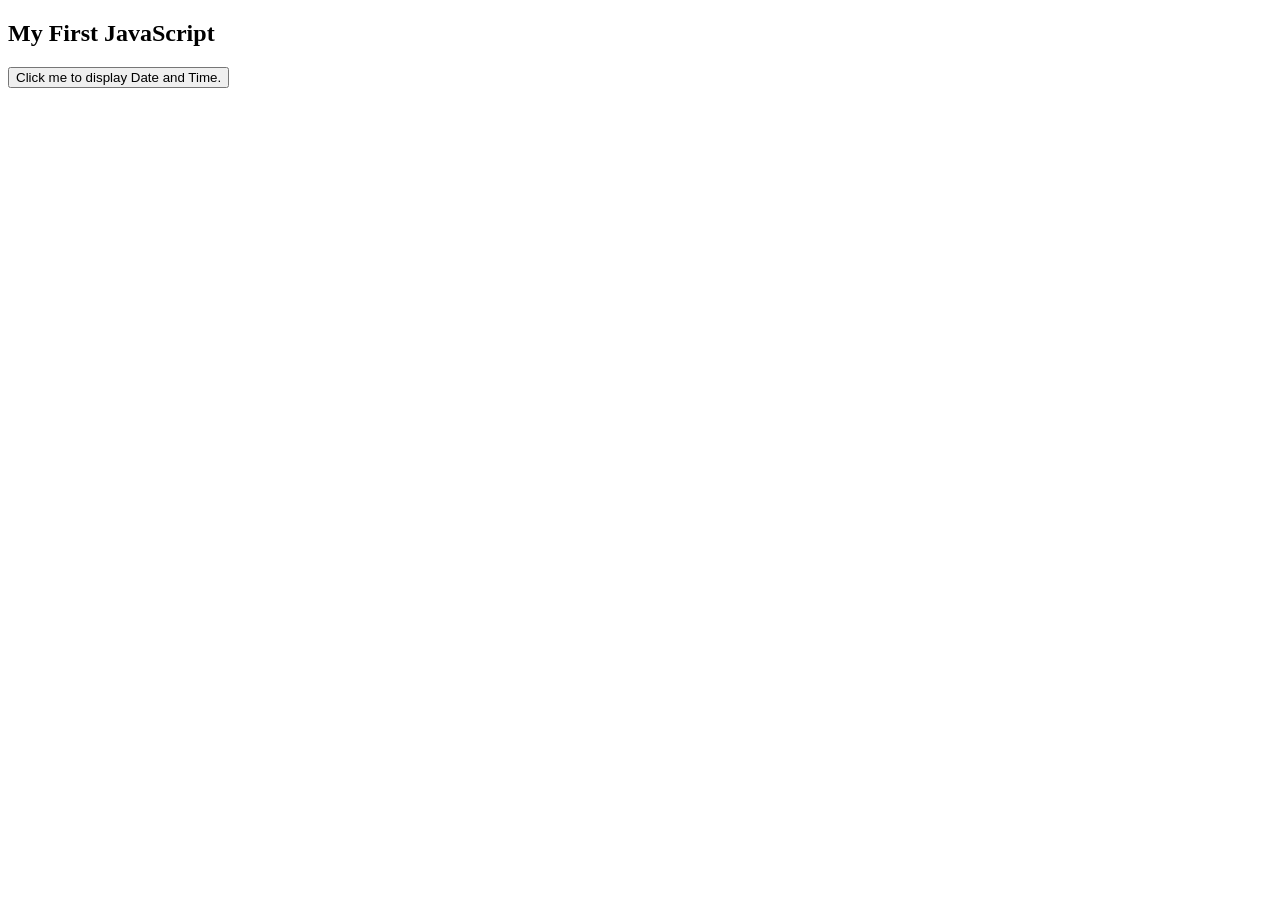
<file: Activities/activity7.html>
<!DOCTYPE html>
<html>
    <head>
        <title>Activity 7</title>
    </head>
    <body>
        <h2>My First JavaScript</h2>

        <button type="button"
        onclick="document.getElementById('demo').innerHTML = Date()">
        Click me to display Date and Time.</button>
        <p id="demo"></p>

    </body>
</html>
</file>
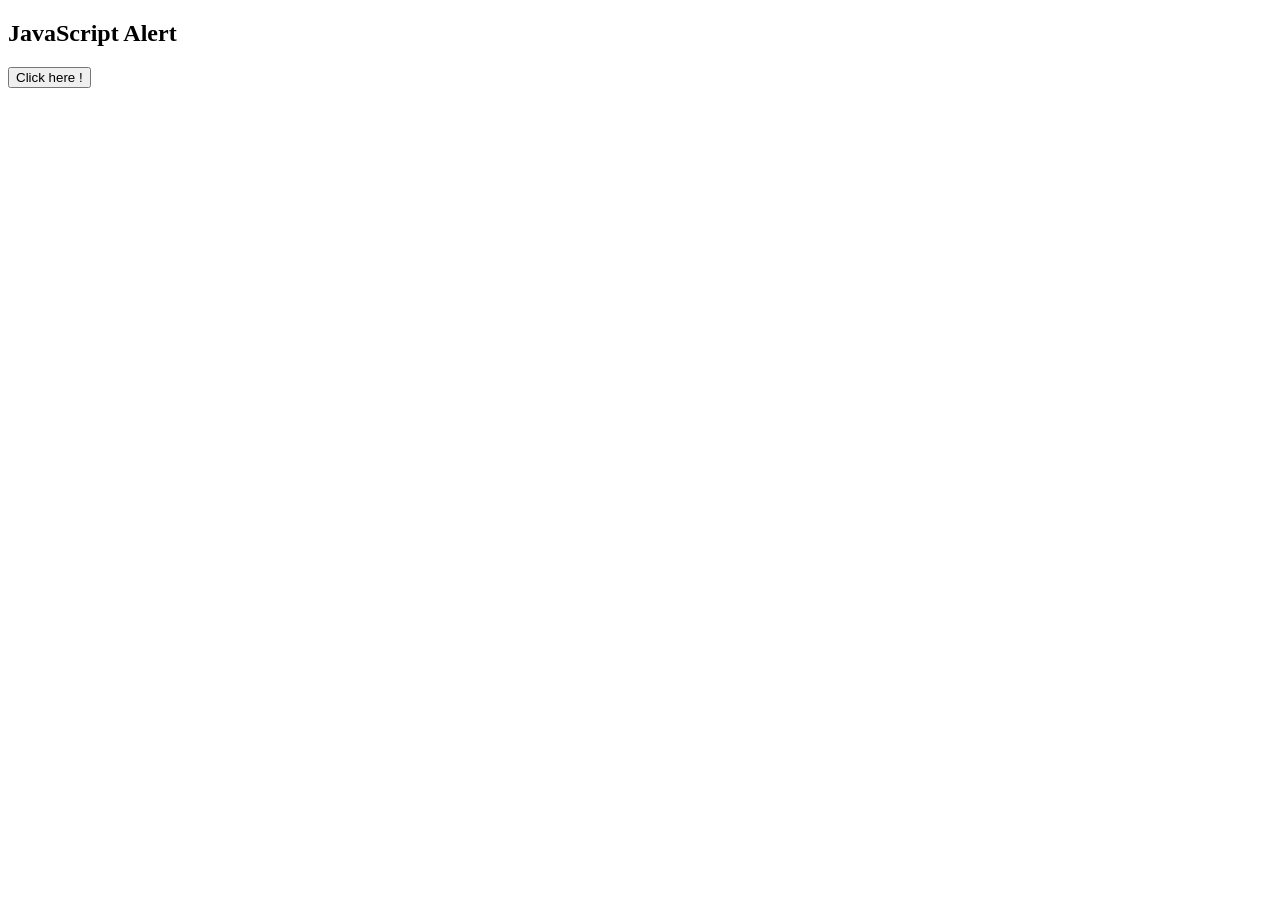
<file: Activities/activity8.html>
<!DOCTYPE html>
<html>
    <head>
        <title>Activity 8</title>
        <script>
            function myFunction() {
                var name = "Kris Laurince";
            alert("Hi " + name + " I am an alert box!"); //+ sign is concatenation
            }
        </script>
    </head>
    <body>
        <h2>JavaScript Alert</h2>
        <button onclick="myFunction()">Click here !</button>
    </body>
</html>
</file>
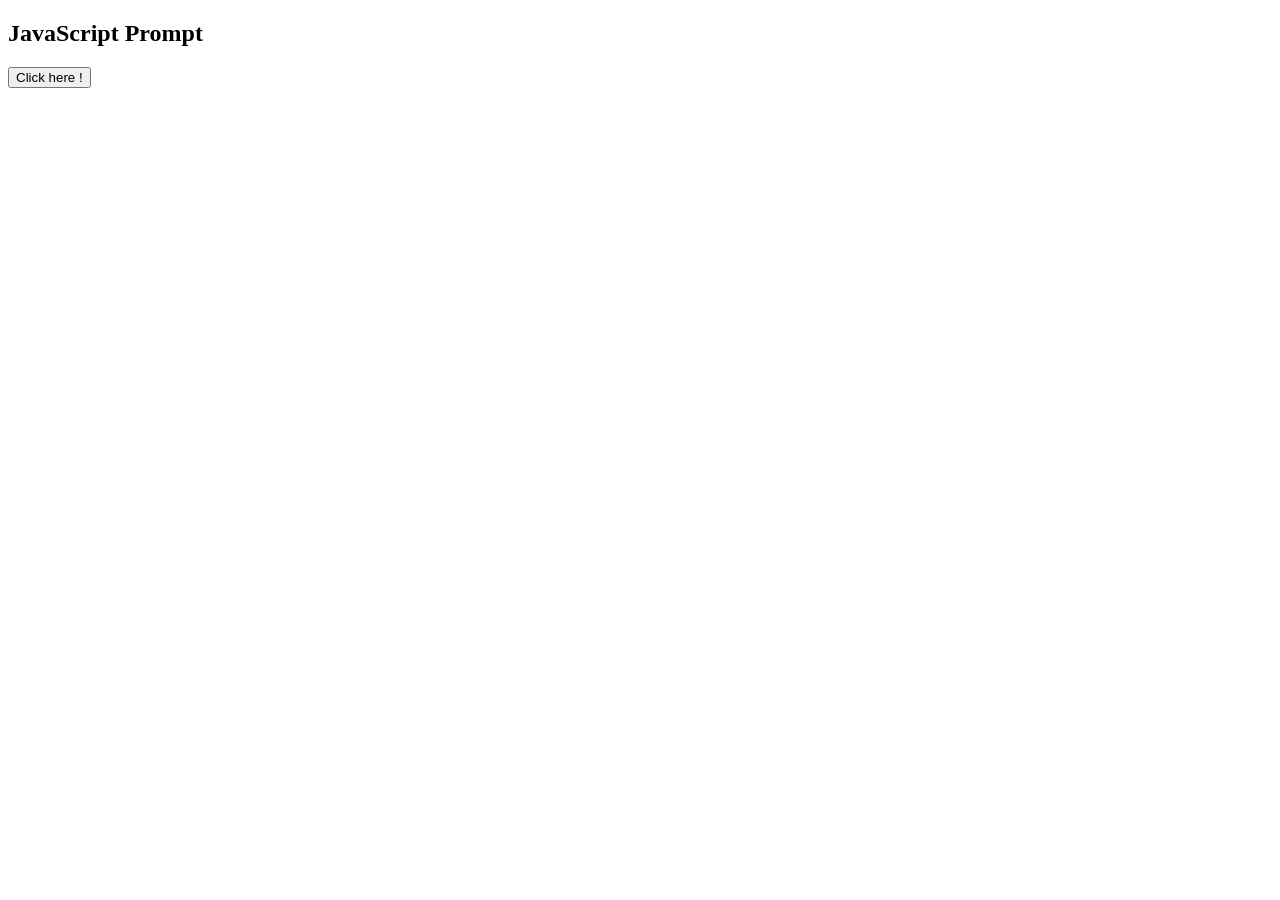
<file: Activities/activity9.html>
<!DOCTYPE html>
<html>
    <head>
        <title>Activity 9</title>
        <script>
            function myFunction() {
            let txt;
            let fullName = prompt("Full name :", "Enter full name here");
                if (fullName == null || fullName == "") {
                    txt = "The field is required!";
                } else {
                    txt = "Hello, " + fullName + "! How are you today?";
                }
                document.getElementById("demo") .innerHTML = txt;
            }
        </script>
    </head>
    <body>
        <h2>JavaScript Prompt</h2>
        <button onclick="myFunction()">Click here !</button>
        <p id="demo"></p> <!-- Display output here -->
    </body>
</html>
</file>
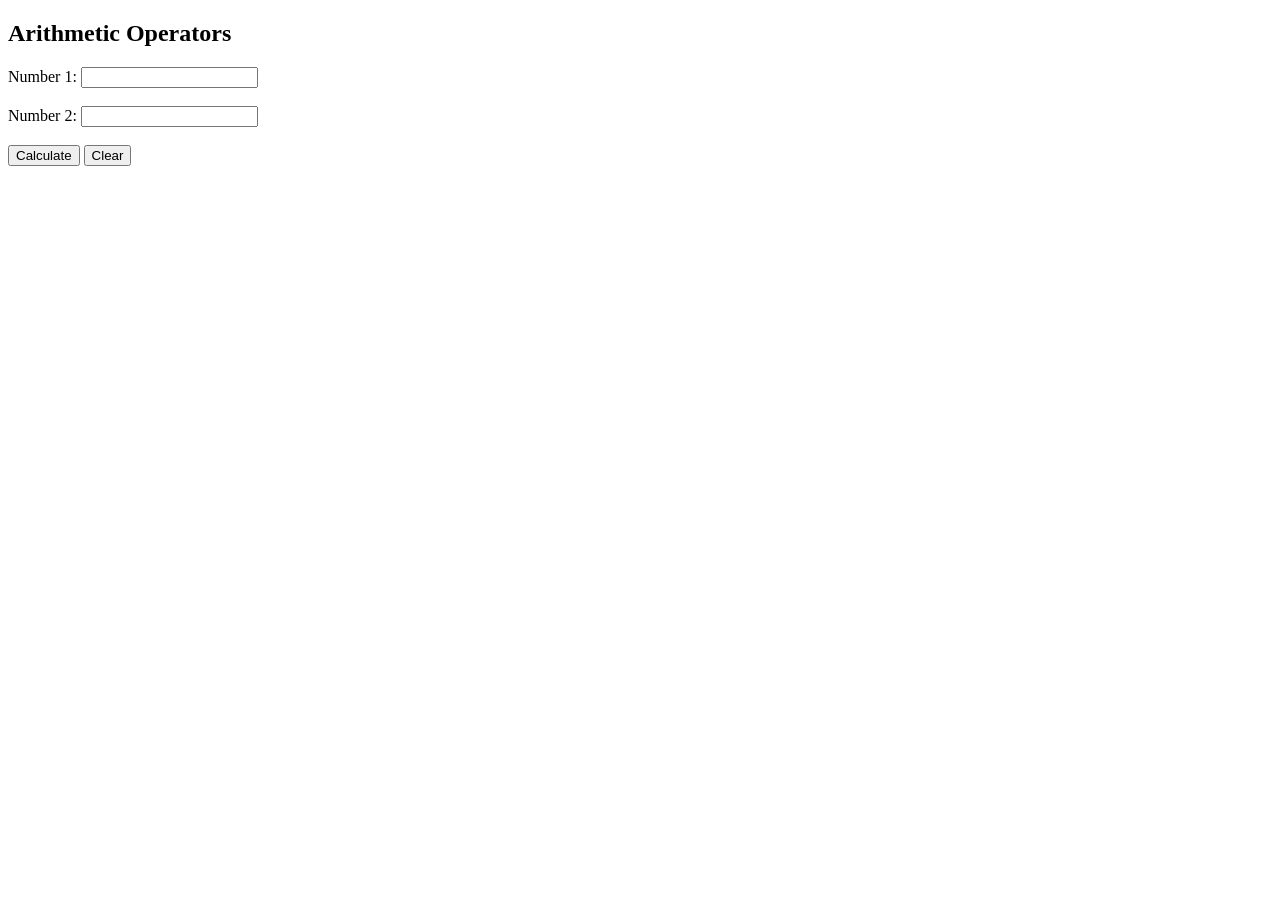
<file: Activities/activity10/activity10.html>
<!DOCTYPE html>
<html>
    <head>
        <title>Activity 10</title>
        <script src="script.js"></script>
        </head>
    <body>
        <h2>Arithmetic Operators</h2>
        <form id="sumForm">
            <label for="num1">Number 1:</label>
            <input type="text" id="num1" name="num1"><br><br>
            <label for="num2">Number 2:</label>
            <input type="text" id="num2" name="num2"><br><br>
            <button type="button" onclick="calculate()">Calculate</button>
            <button type="button" onclick="clearFields()">Clear</button>        
        </form>

            <p id="sum"></p>
    </body>
</html>
</file>
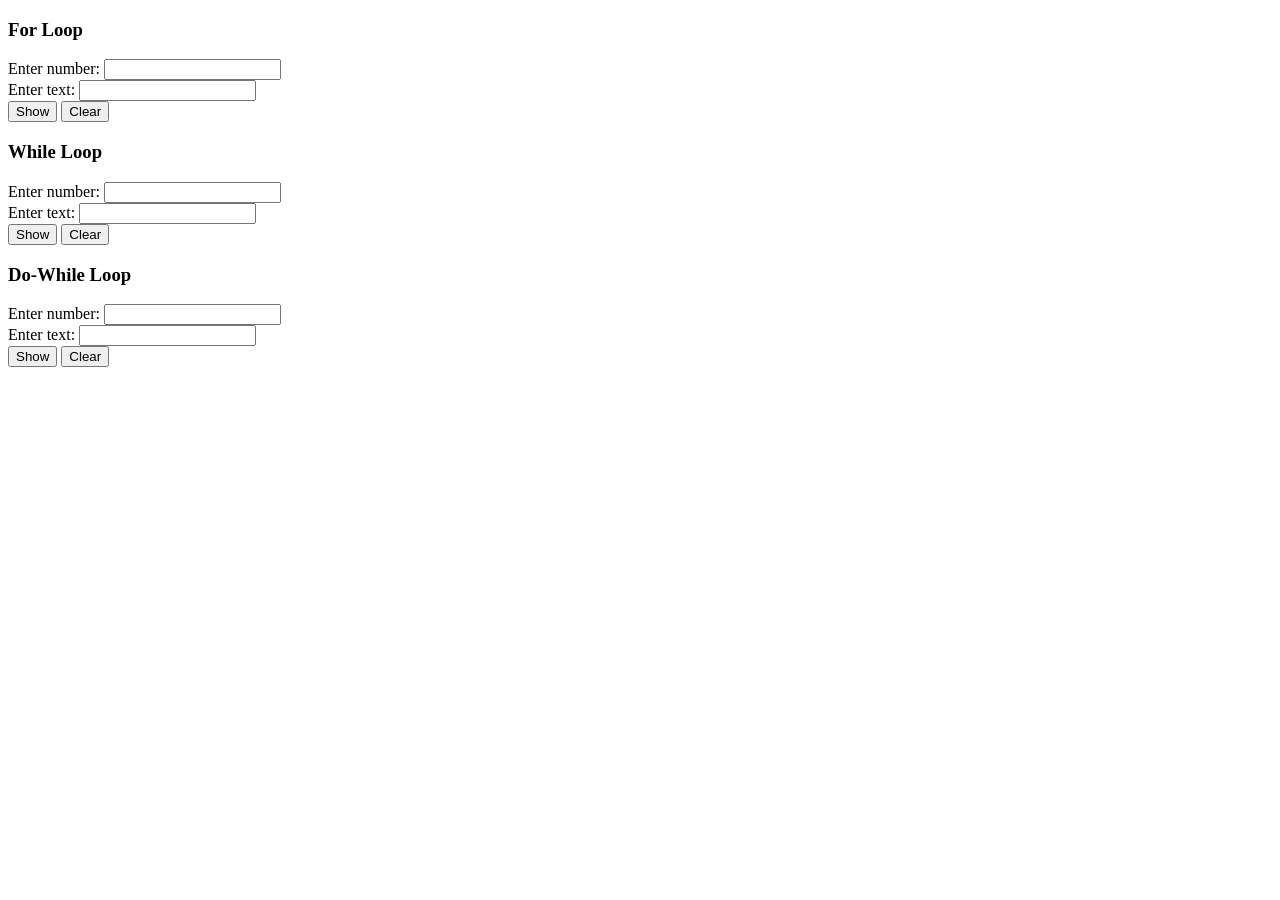
<file: Activities/activity11/activity11.html>
<!DOCTYPE html>
<html lang="en">
<head>
    <title>Activity 11</title>
</head>
<body>
    <div class="container">
        <div class="box">
            <h3>For Loop</h3>
            <label>Enter number:</label> <input type="number" id="forNum"><br>
            <label>Enter text:</label> <input type="text" id="forText"><br>
            <button onclick="runFor()">Show</button>
            <button class="clear" onclick="clearLoop('for')">Clear</button>
            <div id="forResult" class="result"></div>
        </div>
 
        <div class="box">
            <h3>While Loop</h3>
            <label>Enter number:</label> <input type="number" id="whileNum"><br>
            <label>Enter text:</label> <input type="text" id="whileText"><br>
            <button onclick="runWhile()">Show</button>
            <button class="clear" onclick="clearLoop('while')">Clear</button>
            <div id="whileResult" class="result"></div>
        </div>
 
        <div class="box">
            <h3>Do-While Loop</h3>
            <label>Enter number:</label> <input type="number" id="doNum"><br>
            <label>Enter text:</label> <input type="text" id="doText"><br>
            <button onclick="runDoWhile()">Show</button>
            <button class="clear" onclick="clearLoop('do')">Clear</button>
            <div id="doResult" class="result"></div>
        </div>
    </div>
    <script src="script1.js"></script>
</body>
</html>
</file>
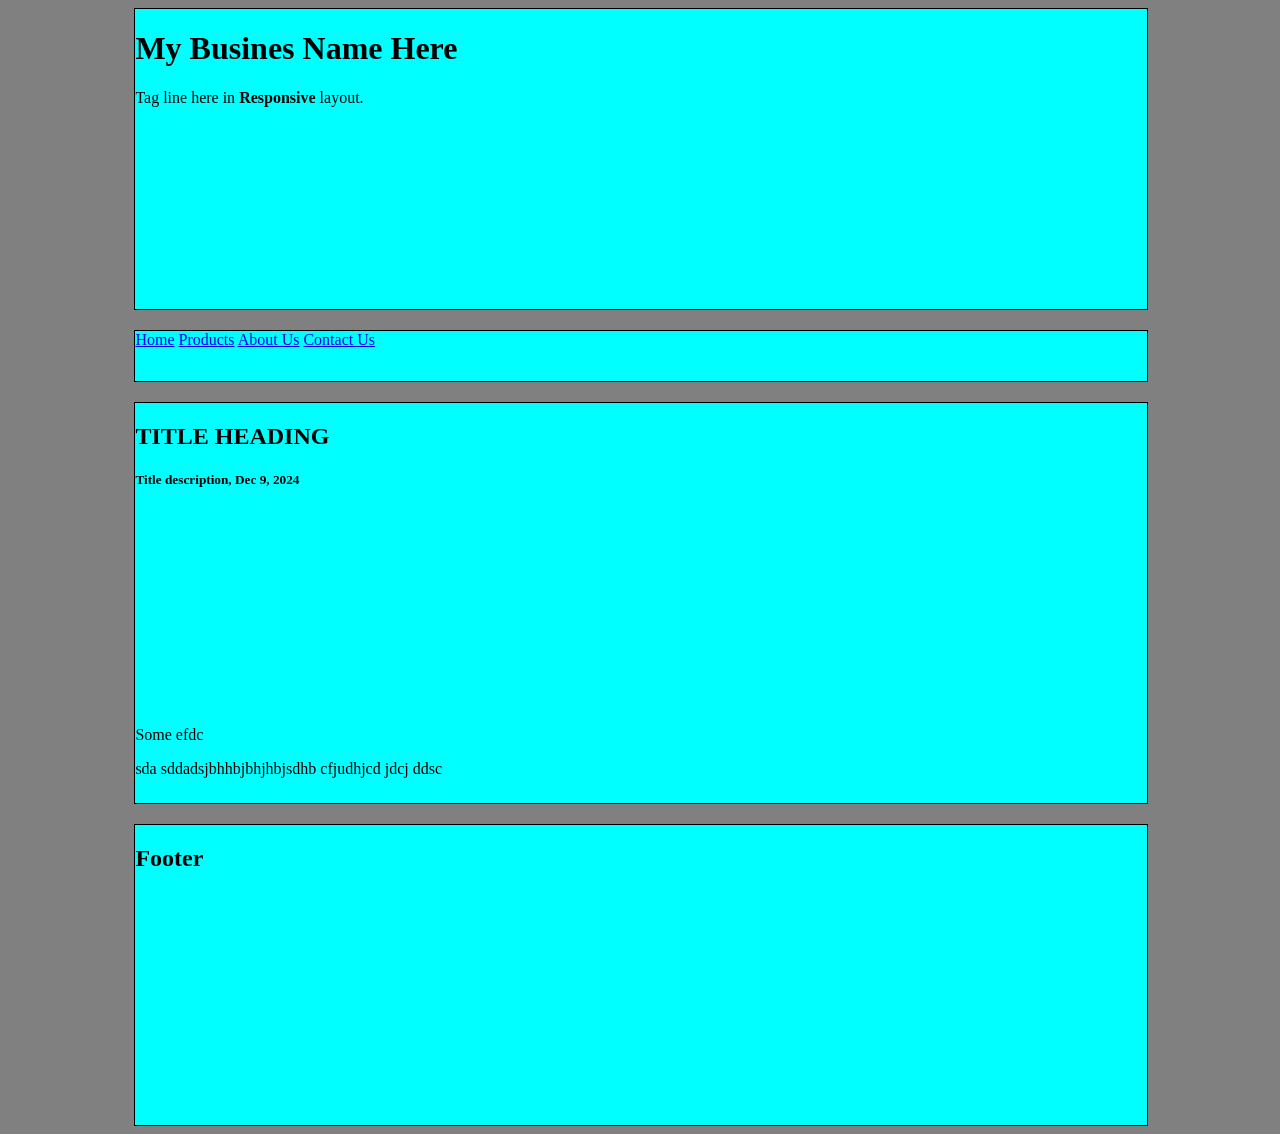
<file: Activities/activity5 folder/activity5.html>
<!DOCTYPE html>
<html>
<head>
    <title>Activity5</title>
    <link rel="stylesheet" href="style.css">
</head>
<body>

    <div class="header">
        <h1>My Busines Name Here</h1>
        <p>Tag line here in <b>Responsive</b> layout.</p>
    </div>

    <div class="navbar">
        <a href="#">Home</a>
        <a href="#">Products</a>
        <a href="#">About Us</a>
        <a href="#">Contact Us</a>
    </div>

    <div class="main">
        <h2>TITLE HEADING</h2>
        <h5>Title description, Dec 9, 2024</h5>
            <div class="Contentimg" style="height: 200px;">


            </div>
            
        <p>Some efdc</p>
        <p>sda 
            sddadsjbhhbjbhjhbjsdhb cfjudhjcd jdcj 
            ddsc
        </p>

        <br>
    </div>

    <div class="footer">
        <h2>Footer</h2>
    </div>

</body>
</html>
</file>
<file: styless.css>
:root {
    --redice-red: #E21D26;
    --pure-white: #ffffff;
    --ink-black: #1a1a1a;
    --sidebar-width: 100px;
}

* { margin: 0; padding: 0; box-sizing: border-box; }

body {
    font-family: 'Inter', sans-serif;
    background-color: var(--pure-white);
    color: var(--ink-black);
    overflow-x: hidden;
    background-size: cover;
    background-position: center;
    background-attachment: fixed; /* Keeps the image still while you scroll */
    background-repeat: no-repeat;
}


/* Sidebar */
.sidebar {
    position: fixed;
    left: 0; top: 0;
    width: var(--sidebar-width);
    height: 100vh;
    border-right: 1px solid #eee;
    display: flex;
    flex-direction: column;
    justify-content: space-between;
    align-items: center;
    padding: 30px 0;
    background: white;
    z-index: 100;
}

.logo-container { width: 100%; padding: 0 10px; display: flex; justify-content: center; }
.main-logo { width: 100%; max-width: 80px; height: auto; object-fit: contain; }

.nav-links { display: flex; flex-direction: column; gap: 35px; }
.nav-links a {
    text-decoration: none; color: #bbb; font-size: 0.7rem; font-weight: 700;
    writing-mode: vertical-rl; transform: rotate(180deg); transition: 0.3s;
}
.nav-links a.active, .nav-links a:hover { color: var(--redice-red); }

/* Content Wrapper */
.content-wrapper { margin-left: var(--sidebar-width); }

/* Hero Section */
/* Hero Section */
.hero-section {
    position: relative;
    /* Use svh to account for mobile browser address bars */
    min-height: 100svh; 
    width: 100%;
    background-image: url('images/backgroundv2.jpg');
    background-size: cover;
    background-position: center;
    /* CRITICAL: Disable fixed on mobile to prevent the "shifting" gap */
    background-attachment: scroll; 
    display: flex;
    align-items: center;
    overflow: hidden;
}

/* Ensure the overlay covers the ENTIRE section height */
.hero-overlay {
    position: absolute;
    top: 0;
    left: 0;
    right: 0;
    bottom: 0;
    width: 100%;
    height: 100%;
    z-index: 1;
    background: linear-gradient(to right, rgba(226, 29, 38, 0.9), rgba(26, 26, 26, 0.6));
}



/* --- Mobile Fixes --- */
@media (max-width: 768px) {
    .hero-section {
        /* Mobile browsers struggle with fixed backgrounds; scroll is safer */
        background-attachment: scroll;
        padding: 0 5%; /* Give a bit more room on the sides */
        text-align: center; /* Optional: centers text for a better mobile look */
        justify-content: center;
    }

    .hero-overlay {
        /* Adjust gradient for mobile: Top-to-Bottom often looks better than Left-to-Right */
        background: linear-gradient(to bottom, rgba(226, 29, 38, 0.85), rgba(26, 26, 26, 0.8));
    }

    /* Scaling down large headers so they don't break the layout */
    .hero-section h1 {
        font-size: 2.5rem; /* Adjust based on your current font size */
        line-height: 1.1;
    }

    .hero-section p {
        font-size: 1rem;
        margin-top: 15px;
    }
}


.hero-container { position: relative; display: flex; align-items: center; gap: 80px; z-index: 2; }
.hero-image img {
    max-width: 420px; height: 520px; object-fit: cover;
    box-shadow: 20px 20px 0px var(--ink-black);
    filter: drop-shadow(2px 0 0 var(--ink-black)) drop-shadow(-2px 0 0 var(--ink-black)) 
            drop-shadow(0 2px 0 var(--ink-black)) drop-shadow(0 -2px 0 var(--ink-black));
}

.hero-info h1 { font-family: 'Archivo Black', sans-serif; font-size: 3.5rem; text-transform: uppercase; }
.name-dark { color: var(--redice-red); background: var(--ink-black); padding: 0 10px; }
.subtitle { font-family: 'Montserrat', sans-serif; letter-spacing: 4px; text-transform: uppercase; margin-top: 10px; }

/* About Section Styles */
.about-section {
    padding: 100px 50px;
    background-color: #ffffff; /* Contrast with hero/portfolio */
    color: #1a1a1a;
}

.about-container {
    max-width: 1200px;
    margin: 0 auto;
    display: grid;
    grid-template-columns: 1fr 1fr;
    gap: 80px;
    align-items: start;
}

.section-subtitle {
    font-family: 'Inter', sans-serif;
    font-weight: 700;
    font-size: 14px;
    letter-spacing: 2px;
    color: #666;
}

.about-text h2 {
    font-family: 'Archivo Black', sans-serif;
    font-size: 48px;
    margin: 10px 0 30px 0;
    text-transform: uppercase;
}

.about-text p {
    font-family: 'Montserrat', sans-serif;
    line-height: 1.8;
    margin-bottom: 20px;
    font-size: 16px;
}

/* Skills Bars */
.skills-container h3 {
    font-family: 'Archivo Black', sans-serif;
    margin-bottom: 30px;
    font-size: 24px;
}

.skill-item {
    margin-bottom: 25px;
}

.skill-info {
    display: flex;
    justify-content: space-between;
    font-family: 'Inter', sans-serif;
    font-weight: 700;
    margin-bottom: 8px;
    font-size: 14px;
}

.skill-bar {
    width: 100%;
    height: 8px;
    background-color: #e0e0e0;
    border-radius: 4px;
    overflow: hidden;
}

.skill-progress {
    height: 100%;
    background-color: #E21D26; /* Matches your dark name theme */
    border-radius: 4px;
    transition: width 1s ease-in-out;
}

/* Responsive adjustment */
@media (max-width: 992px) {
    .about-container {
        grid-template-columns: 1fr;
        gap: 50px;
    }
}

/* Education Section */
.education-section {
    padding: 100px 50px;
    background-color: #ffffff;
}

.education-container {
    max-width: 1000px;
    margin: 0 auto;
}

.education-section h2 {
    font-family: 'Archivo Black', sans-serif;
    font-size: 42px;
    margin-bottom: 10px;
}

/* Timeline Design */
.timeline {
    position: relative;
    margin-top: 50px;
    padding-left: 30px;
    border-left: 2px solid #e0e0e0;
}

.timeline-item {
    position: relative;
    margin-bottom: 50px;
}

.timeline-dot {
    position: absolute;
    left: -41px;
    top: 5px;
    width: 20px;
    height: 20px;
    background-color: #1a1a1a;
    border: 4px solid #fff;
    border-radius: 50%;
    z-index: 2;
}

.timeline-content {
    background: #f9f9f9;
    padding: 30px;
    border-radius: 12px;
    transition: transform 0.3s ease, box-shadow 0.3s ease;
}

.timeline-content:hover {
    transform: translateX(10px);
    box-shadow: 0 10px 30px rgba(0,0,0,0.05);
}

.year {
    font-family: 'Inter', sans-serif;
    font-weight: 900;
    font-size: 14px;
    color: #E21D26; /* Accent color */
    display: block;
    margin-bottom: 10px;
}

.timeline-content h3 {
    font-family: 'Archivo Black', sans-serif;
    font-size: 20px;
    margin-bottom: 5px;
}

.institution {
    font-family: 'Montserrat', sans-serif;
    font-weight: 700;
    color: #555;
    margin-bottom: 15px;
}


/* Responsive */
@media (max-width: 768px) {
    .education-section { padding: 60px 20px; }
    .education-section h2 { font-size: 32px; }
}

/* --- Slider Section Container --- */
.slider-section {
    background: #ffffff; /* Plain white background as requested */
    padding: 60px 0;
    display: flex;
    flex-direction: column;
    align-items: center;
}


/* Ensure the iframe scales nicely */
iframe[name="mainframe"] {
    transition: height 0.3s ease;
}

/* Container for the title and the link */
.slider-title {
    display: flex;
    justify-content: space-between;
    align-items: center;
    margin-bottom: 40px;
    padding: 0 50px;
}

.slider-title span {
    font-family: 'Inter', sans-serif;
    font-weight: 900;
    font-size: 12px;
    letter-spacing: 5px;
    /* Changed to dark color to be visible on white BG */
    color: #1a1a1a; 
    text-transform: uppercase;
}

/* Styling the View All link */
.slider-title .view-all {
    font-family: 'Inter', sans-serif;
    font-weight: 700;
    font-size: 11px;
    /* Using your accent color for contrast on white */
    color: #E21D26; 
    text-decoration: none;
    letter-spacing: 2px;
    transition: all 0.3s ease;
}

.slider-title .view-all:hover {
    color: #1a1a1a;
    transform: translateX(5px);
}
/* --- The Marquee Logic --- */
.marquee {
    display: flex;
    width: 100%;
    overflow: hidden;
    position: relative;
    padding: 20px 0;
}

.marquee-content {
    display: flex;
    gap: 30px;
    /* Adjust the time (25s) to change the speed of the scroll */
    animation: scrollAnimation 25s linear infinite;
}

/* --- STOP ON HOVER --- */
.marquee:hover .marquee-content {
    animation-play-state: paused;
}

/* --- Individual Slide Styling --- */
/* --- Individual Slide Styling --- */
.slide {
    flex-shrink: 0;
    width: 400px; 
    height: 240px;
    background: #ffffff; 
    border-radius: 12px;
    position: relative;
    overflow: hidden;
    display: flex;
    align-items: center;
    justify-content: center;
    text-decoration: none;
    border: 1px solid #eeeeee; 
    transition: transform 0.4s cubic-bezier(0.175, 0.885, 0.32, 1.275), box-shadow 0.3s ease;
    z-index: 2;
}

/* Restored Image Visibility (Removing the 0.3 opacity) */
.slide img {
    width: 100%;
    height: 100%;
    object-fit: cover;
    opacity: 0.8; /* Restored to high visibility */
    filter: brightness(0.9); /* Slight dimming so the white text still pops */
    transition: all 0.4s ease;
}

/* Text overlay - Reverted to white for contrast against the image */
.slide span {
    position: absolute;
    z-index: 3;
    color: #ffffff; 
    font-family: 'Archivo Black', sans-serif;
    font-size: 20px;
    letter-spacing: 1px;
    text-transform: uppercase;
    text-shadow: 2px 2px 10px rgba(0, 0, 0, 0.8); /* Shadow helps text stay visible over photos */
    transition: all 0.3s ease;
}

/* --- Hover States --- */
.slide:hover {
    transform: scale(1.05);
    border-color: #E21D26; 
    box-shadow: 0 15px 40px rgba(0, 0, 0, 0.15);
}

.slide:hover img {
    opacity: 1; /* Full color on hover */
    filter: brightness(1.1); /* Makes the thumbnail "glow" on hover */
    transform: scale(1.1);
}

.slide:hover span {
    letter-spacing: 4px;
    transform: translateY(-5px);
}
/* Click feedback */
.slide:active {
    transform: scale(0.95);
}
/* --- Slider Footer & Button --- */
.slider-footer {
    display: flex;
    justify-content: center; /* Centers the button horizontally */
    margin-top: 40px;        /* Spacing below the slides */
    padding-bottom: 20px;
}

.view-all-btn {
    display: inline-block;
    padding: 15px 40px;
    background-color: #E21D26; /* Dark button body */
    color: #ffffff;            /* White text */
    text-decoration: none;
    font-family: 'Inter', sans-serif;
    font-weight: 900;
    font-size: 12px;
    letter-spacing: 2px;
    border-radius: 50px;       /* Rounded pill shape */
    transition: all 0.3s ease;
    border: 2px solid #1a1a1a;
}

.view-all-btn:hover {
    background-color: transparent;
    color: #E21D26;            /* Signature red text on hover */
    border-color: #E21D26;      /* Red border on hover */
    transform: translateY(-3px); /* Subtle lift */
    box-shadow: 0 10px 20px rgba(226, 29, 38, 0.2);
}

/* Update the slider title to remove the flex space-between */
.slider-title {
    text-align: left;
    margin-bottom: 40px;
    padding: 0 50px;
}
/* --- Animation Keyframes --- */
/* --- Animation Keyframes --- */
@keyframes scrollAnimation {
    0% {
        transform: translateX(0);
    }
    100% {
        /* New Formula: -(400px width + 30px gap) * 5 slides */
        transform: translateX(calc(-430px * 5)); 
    }
}

/* --- Mobile Responsiveness --- */
@media (max-width: 768px) {
    .slide {
        width: 280px;
        height: 160px;
    }
    
    @keyframes scrollAnimation {
        0% { transform: translateX(0); }
        100% { transform: translateX(calc(-310px * 5)); }
    }
}
/* portfolio Section */
.portfolio-section { padding: 80px 8%; background: #fff; }
.section-header { display: flex; justify-content: space-between; align-items: center; border-bottom: 2px solid var(--ink-black); padding-bottom: 20px; margin-bottom: 40px; }
.section-header h2 { font-family: 'Archivo Black', sans-serif; font-size: 2rem; }

.project-container { display: grid; grid-template-columns: repeat(auto-fill, minmax(300px, 1fr)); gap: 30px; }
.project-link { text-decoration: none; color: inherit; display: block; }

.project-block {
    padding: 20px; border: 1px solid #eee; transition: 0.3s ease; height: 100%; overflow: hidden;
}

.project-link:hover .project-block {
    border-color: var(--redice-red); box-shadow: 10px 10px 0px var(--ink-black);
}

/* Thumbnails */
.thumbnail-preview {
    width: 100%; height: 180px; background: #f0f0f0; margin-bottom: 15px;
    background-size: cover; background-position: center; transition: 0.5s;
}
.project-link:hover .thumbnail-preview { transform: scale(1.05); }

/* Activity Specific Backgrounds[cite: 5, 6, 7] */
.act-1 { background-image: url('https://velog.velcdn.com/images/mj9457/post/38dab1d5-9e2f-42cb-804a-9dfbc42e510a/image.jpg'); }
.act-2 { background-image: url('https://juniortoexpert.com/wp-content/uploads/html-listing-tags.png'); }
.act-3 { background-image: url('https://media.geeksforgeeks.org/wp-content/uploads/20240403124329/HTML-Tables.webp'); }
.act-4 { background-image: url('https://www.devopsschool.com/blog/wp-content/uploads/2023/07/image-256-1024x576.png'); }
.act-4v2 { background-image: url('https://www.scaler.com/topics/images/form_tag_in_html-thumbnail.webp'); } 
.act-5 { background-image: url('https://cdn.inflearn.com/public/courses/327351/cover/44676d5f-95fc-46eb-baea-6c344bdcb2e2/html-css-tumbnail2.jpg'); } 
.act-6 { background-image: url('https://i.ytimg.com/vi/0Oq3EhXAwig/hq720.jpg?sqp=-oaymwEhCK4FEIIDSFryq4qpAxMIARUAAAAAGAElAADIQj0AgKJD&rs=AOn4CLCG9tnPcVQ-gej5yBywA4ml3yPOVw'); }
.act-7 { background-image: url('Thumbnails/date.png'); } 
.act-8 { background-image: url('https://www.scaler.com/topics/images/bootstrap-alert-thumbnail.webp'); } 
.act-9 { background-image: url('https://i.ytimg.com/vi/JeXqaKeJSRI/hq720.jpg?sqp=-oaymwEhCK4FEIIDSFryq4qpAxMIARUAAAAAGAElAADIQj0AgKJD&rs=AOn4CLAXNyOsIxuj0ni_I6Cdclr002gAcw'); } 
.act-10 { background-image: url('https://www.scaler.com/topics/images/javascript-arithmetic-operators-thumbnail.webp'); } 
.act-11 { background-image: url('https://i.ytimg.com/vi/Kn06785pkJg/maxresdefault.jpg'); } 

.category { color: var(--redice-red); font-weight: 900; font-size: 0.7rem; display: block; margin-bottom: 5px; }
.tags { font-size: 0.65rem; color: #888; margin-bottom: 10px; font-weight: 700; }
.project-block p { font-size: 0.9rem; color: #666; }

/* Placeholders[cite: 1] */
.placeholder { opacity: 0.4; border-style: dashed; }

/* Contact Section - Light Theme */
.contact-section.light {
    padding: 100px 50px;
    background-color: #ffffff; /* Pure white background */
    color: #1a1a1a; /* Dark text */
}

.contact-container {
    max-width: 1200px;
    margin: 0 auto;
    display: grid;
    grid-template-columns: 1fr 1fr;
    gap: 80px;
}

.contact-info h2 {
    font-family: 'Archivo Black', sans-serif;
    font-size: 48px;
    margin: 10px 0 30px 0;
    color: #1a1a1a;
}

.contact-description {
    font-family: 'Montserrat', sans-serif;
    color: #666; /* Softer gray for description */
    line-height: 1.8;
    margin-bottom: 40px;
}

.contact-details .detail-item strong {
    font-family: 'Inter', sans-serif;
    font-size: 12px;
    letter-spacing: 2px;
    color: #E21D26; /* Consistent accent color */
}

.detail-text {
    color: #1a1a1a !important;
    font-weight: 700;
    margin-top: 5px;
}

/* Form Styling for Light Background */
/* --- Contact Form Styling --- */
.contact-form-container {
    max-width: 600px;
    margin: 0 auto;
}

.contact-form .form-group {
    margin-bottom: 20px;
}

.contact-form .form-group input, 
.contact-form .form-group textarea {
    width: 100%;
    padding: 15px 20px;
    background: #ffffff; /* Clean white background */
    border: 2px solid #eeeeee; /* Subtle border */
    color: #1a1a1a;
    font-family: 'Inter', sans-serif;
    font-size: 13px;
    font-weight: 500;
    letter-spacing: 1px;
    border-radius: 8px;
    transition: all 0.3s ease;
    text-transform: uppercase; /* Matches your header style */
}

/* Hover & Focus state matching your brand red */
.contact-form .form-group input:focus, 
.contact-form .form-group textarea:focus {
    background: #fff;
    border-color: #e21d26; /* Signature Red */
    outline: none;
    box-shadow: 0 5px 15px rgba(226, 29, 38, 0.1);
}

/* --- Submit Button (Pill Shape) --- */
.submit-btn {
    width: 100%;
    padding: 16px;
    background-color: #1a1a1a; /* Dark button body like "VIEW ALL" */
    color: #ffffff;
    border: 2px solid #1a1a1a;
    border-radius: 50px; /* Pill shape matching the slider footer */
    font-family: 'Inter', sans-serif;
    font-weight: 900;
    font-size: 12px;
    letter-spacing: 3px;
    cursor: pointer;
    transition: all 0.3s ease;
}

.submit-btn:hover {
    background-color: transparent;
    color: #e21d26; /* Turns red on hover */
    border-color: #e21d26;
    transform: translateY(-3px);
    box-shadow: 0 10px 20px rgba(226, 29, 38, 0.2);
}

/* Map Wrapper for Light Theme */
.map-wrapper {
    width: 100%;
    margin: 30px 0;
    border-radius: 12px;
    overflow: hidden;
    border: 1px solid #eee;
    filter: grayscale(0.5); /* Less intense filter for light theme */
    transition: filter 0.3s ease;
}

.map-wrapper:hover {
    filter: grayscale(0);
}

/* Socials Link Color */
.social-links {
    display: flex;
    gap: 25px;
    margin-top: 20px;
}

.social-link {
    font-size: 24px; /* Adjusts icon size */
    color: #1a1a1a; /* Dark color for the white background */
    text-decoration: none;
    transition: all 0.3s ease;
}

.social-link:hover {
    color: #E21D26; /* Turns red on hover */
    transform: translateY(-5px); /* Subtle lift effect */
}

/* Specific GitHub hover color if you want to be fancy */
.social-link:hover .fa-github {
    color: #333;
}

/* Specific Facebook hover color */
.social-link:hover .fa-facebook {
    color: #1877f2;
}

/* Specific Instagram hover color */
.social-link:hover .fa-instagram {
    color: #e4405f;
}
/* Footer Styles */
/* Footer Styles - Accent Theme */
.main-footer {
    padding: 60px 50px;
    background-color: #E21D26; /* Your signature red */
    color: #ffffff;
    border-top: none; /* Removed border as the color provides enough separation */
}

.footer-container {
    max-width: 1200px;
    margin: 0 auto;
    display: flex;
    justify-content: space-between;
    align-items: center;
}

.footer-img {
    height: 90px;
    width: auto;
    opacity: 0.9;
    transition: opacity 0.3s ease;
}

.footer-img:hover {
    opacity: 1;
}

.footer-content {
    text-align: center;
}

.footer-content p {
    font-family: 'Inter', sans-serif;
    font-weight: 700;
    font-size: 11px;
    letter-spacing: 2px;
    margin-bottom: 5px;
    color: rgba(255, 255, 255, 0.9); /* Semi-transparent white for subtler text */
}

.footer-tagline {
    font-family: 'Archivo Black', sans-serif;
    font-size: 10px;
    letter-spacing: 1px;
    color: rgba(255, 255, 255, 0.7); /* Even softer white for the tagline */
}

.back-to-top a {
    font-family: 'Inter', sans-serif;
    font-weight: 900;
    font-size: 11px;
    color: #ffffff;
    text-decoration: none;
    letter-spacing: 1px;
    padding: 10px 15px;
    border: 1px solid rgba(255, 255, 255, 0.3);
    border-radius: 5px;
    transition: all 0.3s ease;
}

.back-to-top a:hover {
    background-color: #ffffff;
    color: #E21D26; /* Inverts on hover */
}

/* Mobile Responsiveness */
@media (max-width: 768px) {
    .footer-container {
        flex-direction: column;
        gap: 30px;
        text-align: center;
    }
}
</file>
<file: Activities/Activity6/styles.css>
@import url('https://fonts.googleapis.com/css2?family=Playfair+Display:wght@600&family=Poppins:wght@300;400;500&display=swap');

* {
    margin: 0;
    padding: 0;
    box-sizing: border-box;
}

body {
    font-family: 'Poppins', sans-serif;
    background: linear-gradient(to bottom right, #f8f5f0, #e6dfd2);
    display: flex;
    flex-direction: column;
    height: 100vh;
}

.header {
    background: url('https://images.unsplash.com/photo-1500530855697-b586d89ba3ee') center/cover no-repeat;
    color: white;
    text-align: center;
    padding: 60px 20px;
    position: relative;
}

.header::after {
    content: "";
    position: absolute;
    inset: 0;
    background: rgba(0, 0, 0, 0.5);
}

.header h1,
.header p {
    position: relative;
    z-index: 1;
}

.header h1 {
    font-family: 'Playfair Display', serif;
    font-size: 48px;
    letter-spacing: 2px;
}

.header p {
    font-size: 18px;
    margin-top: 10px;
    font-weight: 300;
}

#nav {
    background-color: #3e2f1c;
    display: flex;
    justify-content: center;
    box-shadow: 0 4px 10px rgba(0,0,0,0.1);
}

#nav a {
    color: #f5f5f5;
    text-decoration: none;
    padding: 15px 30px;
    font-weight: 500;
    letter-spacing: 1px;
    transition: all 0.3s ease;
}

#nav a:hover {
    background-color: #c8a96a;
    color: #2b1d0e;
}

.main {
    flex: 1;
    padding: 20px;
}

.main iframe {
    width: 100%;
    height: 100%;
    border-radius: 12px;
    box-shadow: 0 10px 25px rgba(0,0,0,0.15);
}

.footer {
    background-color: #2b1d0e;
    color: #e6dfd2;
    text-align: center;
    padding: 15px;
    font-size: 14px;
    letter-spacing: 1px;
}
</file>
<file: Activities/activity5 folder/style.css>
body {
    background-color: grey;

}
.header{
    width: 80%;
    height: 300px;
    border: 1px solid black;
    background-color: aqua;
    margin-left: 10%;
    margin-right: 10%;
}
.navbar{
    width: 80%;
    height: 50px;
    border: 1px solid black;
    background-color: aqua;
    margin-left: 10%;
    margin-right: 10%;
    margin-top: 20px;
}
.main{
    width: 80%;
    height: 400px;
    border: 1px solid black;
    background-color: aqua;
    margin-left: 10%;
    margin-right: 10%;
    margin-top: 20px;
}
.footer{
    width: 80%;
    height: 300px;
    border: 1px solid black;
    background-color: aqua;
    margin-left: 10%;
    margin-right: 10%;
    margin-top: 20px;
}
</file>
